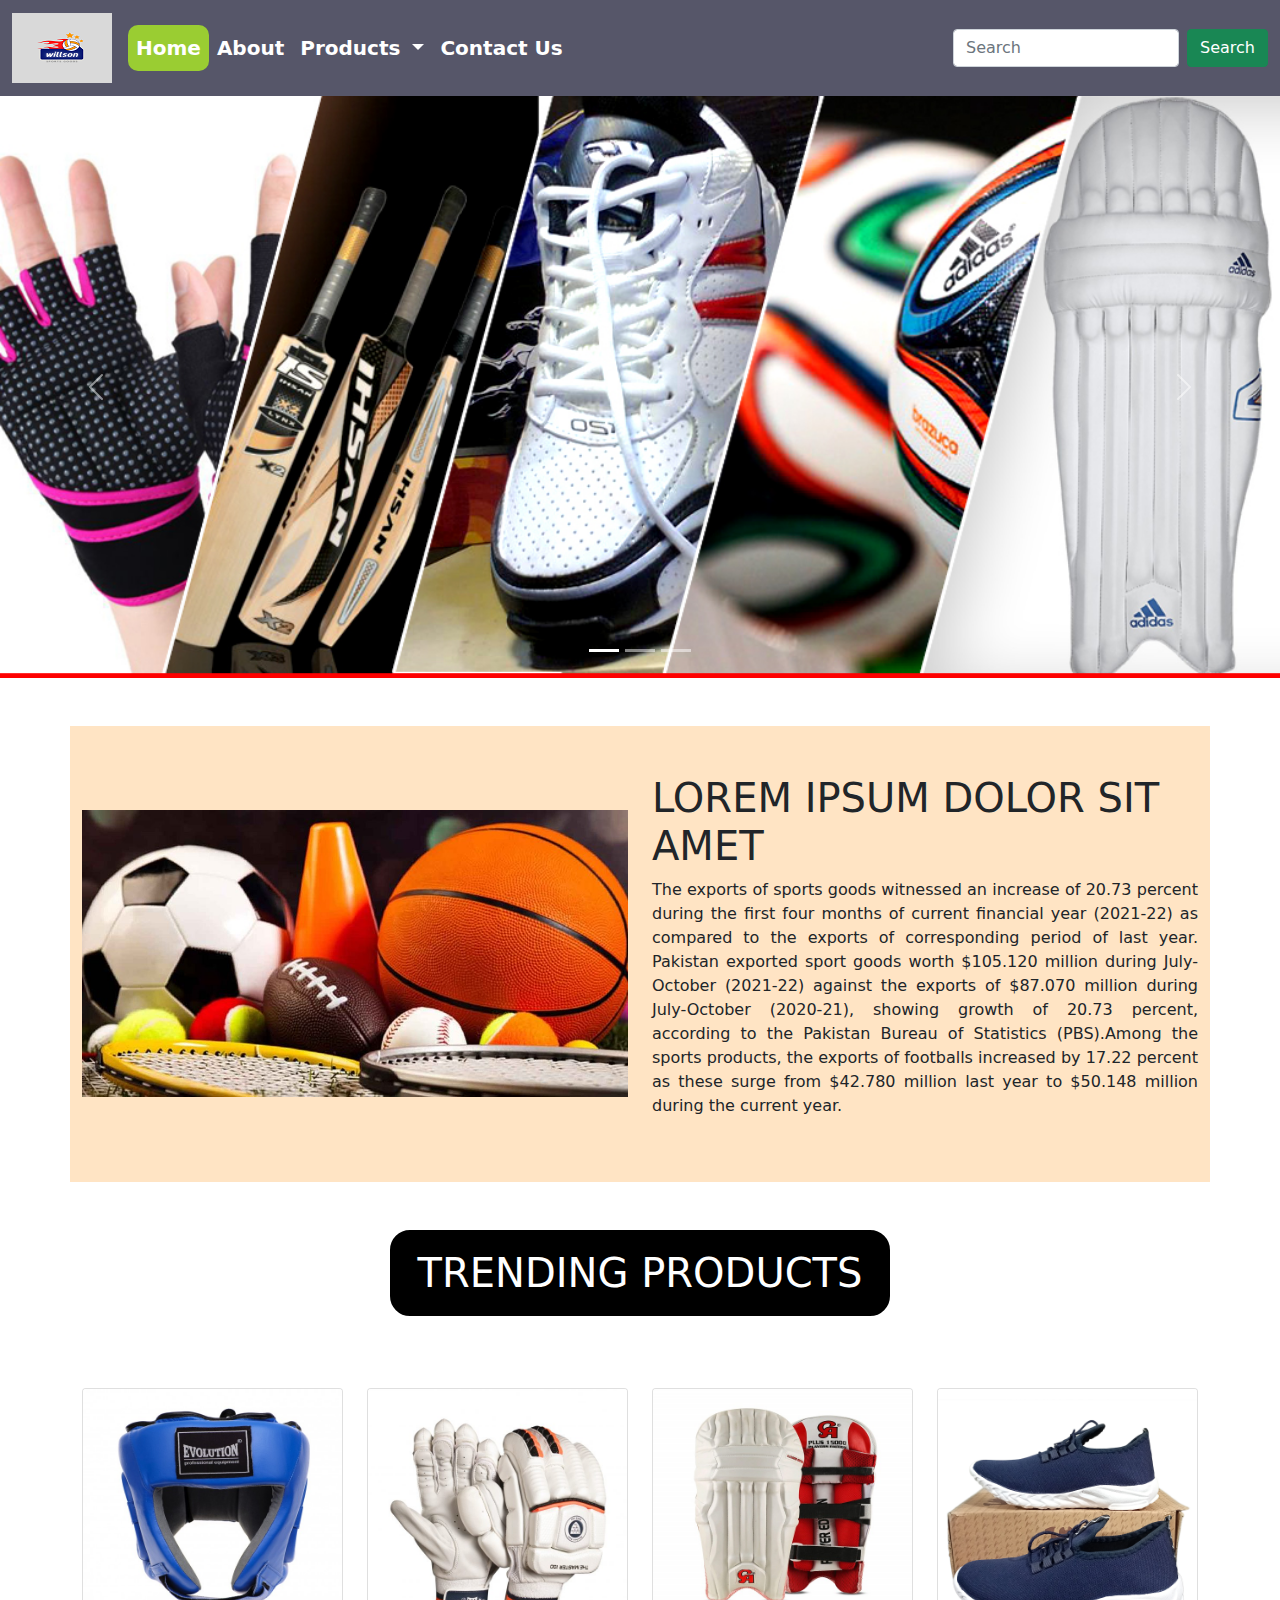
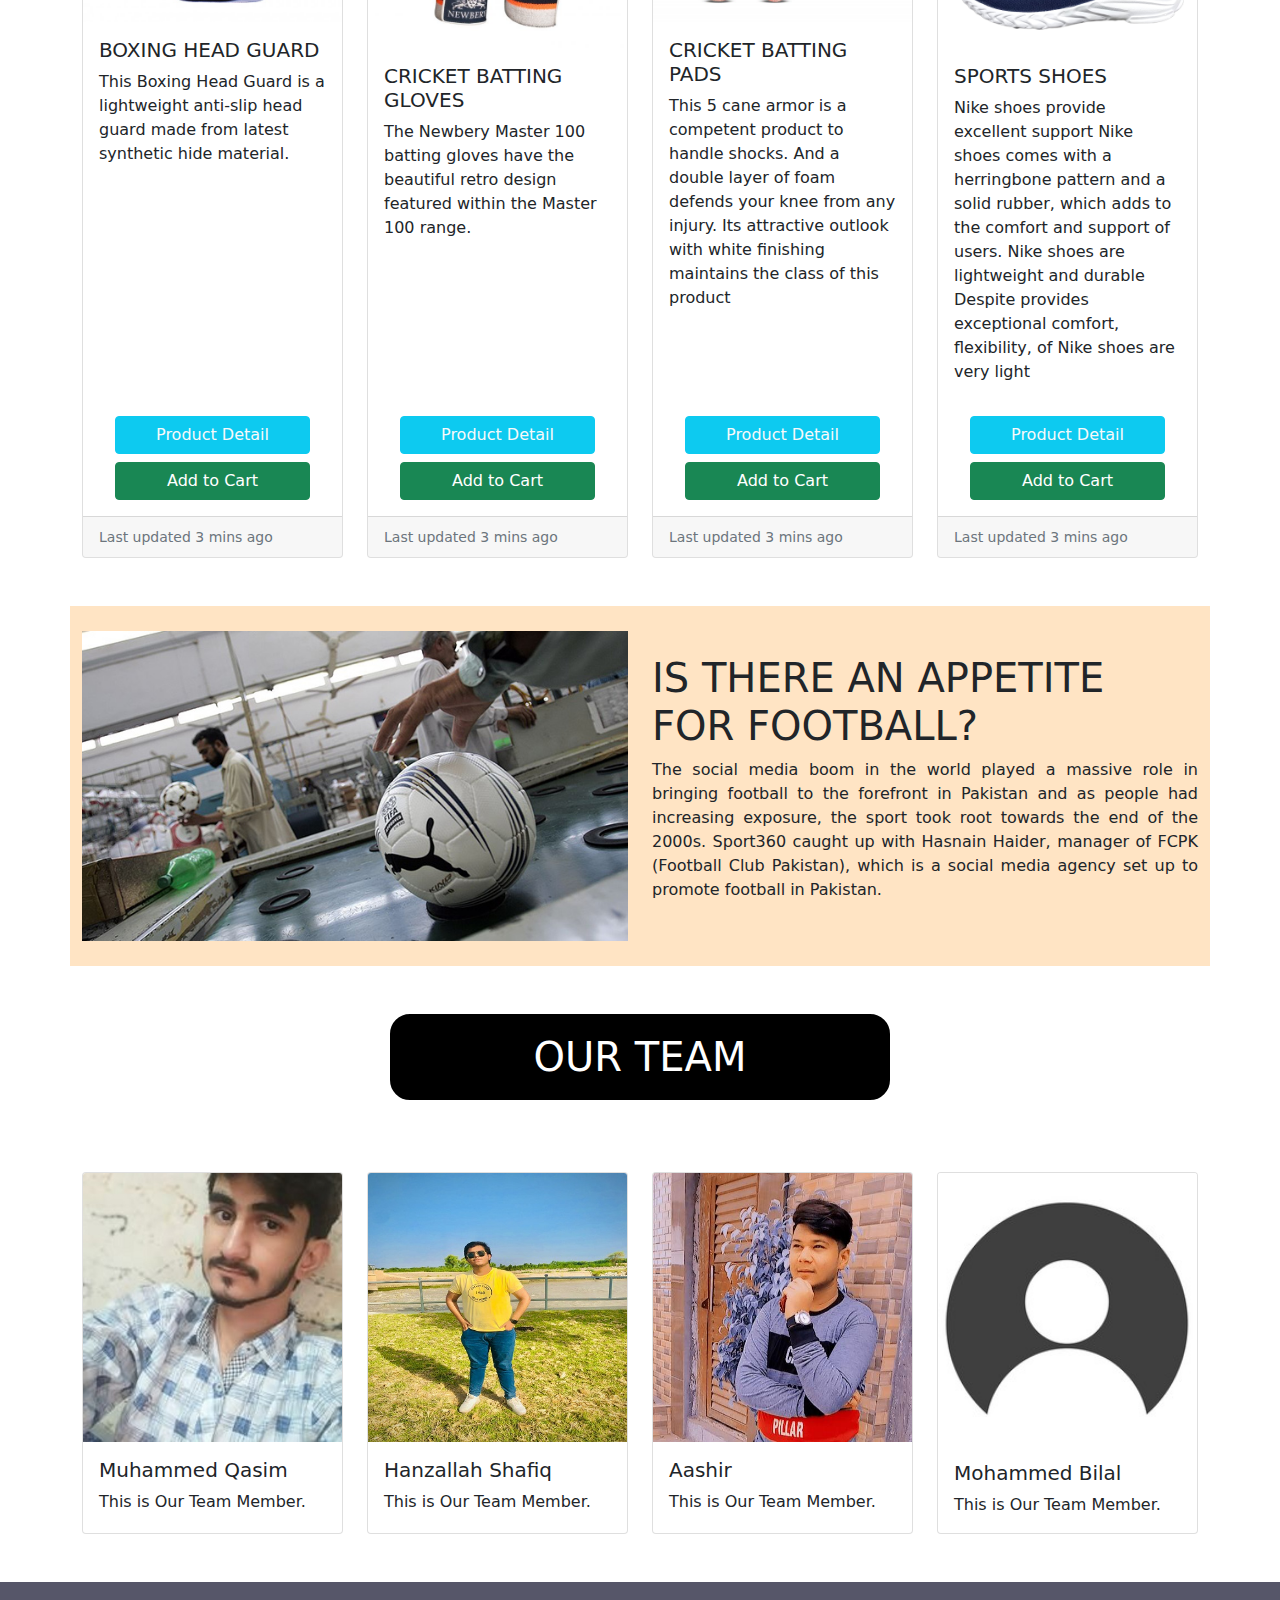
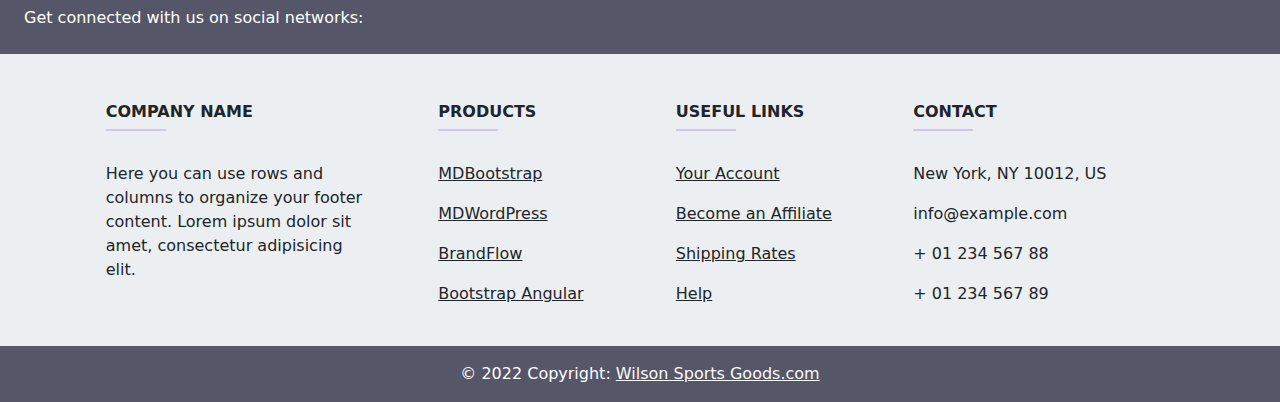
<file: index.html>
<!DOCTYPE html>
<html lang="en">

<head>
    <meta charset="UTF-8">
    <meta http-equiv="X-UA-Compatible" content="IE=edge">
    <meta name="viewport" content="width=device-width, initial-scale=1.0">
    <title>Wilson Sports Goods-Home Page</title>
    <!-- bootstrap css file -->
    <link rel="stylesheet" href="./assets/bootstrap/css/bootstrap.min.css" type="text/css">
    <!-- main css file -->
    <link rel="stylesheet" href="./assets/style.css" type="text/css">
    <!-- fontawesome link -->
    <link rel="stylesheet" href="https://cdnjs.cloudflare.com/ajax/libs/font-awesome/6.1.1/css/all.min.css" integrity="sha512-KfkfwYDsLkIlwQp6LFnl8zNdLGxu9YAA1QvwINks4PhcElQSvqcyVLLD9aMhXd13uQjoXtEKNosOWaZqXgel0g==" crossorigin="anonymous" referrerpolicy="no-referrer"
    />
</head>

<body>

    <!-- ========== Navbar Section Starts here ========= -->
    <nav class="navbar navbar-expand-lg navbar-dark sticky-top">
        <div class="container-fluid">
            <a class="navbar-brand" href="./index.html"><img src="./assets/images/logo 2.png" alt=""></a>
            <button class="navbar-toggler" type="button" id="nav-icon" data-bs-toggle="collapse" data-bs-target="#navbarSupportedContent" aria-controls="navbarSupportedContent" aria-expanded="false" aria-label="Toggle navigation">
        <span class="navbar-toggler-icon text-light"></span>
      </button>
            <div class="collapse navbar-collapse" id="navbarSupportedContent">
                <ul class="navbar-nav me-auto mb-2 mb-lg-0" id="nav-links">
                    <li class="nav-item">
                        <a class="nav-link active" aria-current="page" href="./index.html">Home</a>
                    </li>
                    <li class="nav-item">
                        <a class="nav-link" href="./about.html">About</a>
                    </li>
                    <li class="nav-item dropdown">
                        <a class="nav-link dropdown-toggle" href="#" id="navbarDropdown" role="button" data-bs-toggle="dropdown" aria-expanded="false">
              Products
            </a>
                        <ul class="dropdown-menu" aria-labelledby="navbarDropdown" id="dropdown">
                            <li><a class="dropdown-item" href="./swimming.html">Swimming Equipments</a></li>
                            <li><a class="dropdown-item" href="./sports.html">Sports Equipments</a></li>

                        </ul>
                    </li>

                    <li class="nav-item">
                        <a class="nav-link" href="./contact.html">Contact Us</a>
                    </li>
                </ul>
                <form class="d-flex">
                    <input class="form-control me-2" type="search" placeholder="Search" aria-label="Search">
                    <button class="btn btn-success" type="submit">Search</button>
                </form>
            </div>
        </div>
    </nav>
    <!-- ========== Navbar Section ends here ========= -->

    <!-- =========== Slider Section Starts here =========== -->

    <div id="carouselExampleIndicators" class="carousel slide" data-bs-ride="carousel">
        <div class="carousel-indicators">
            <button type="button" data-bs-target="#carouselExampleIndicators" data-bs-slide-to="0" class="active" aria-current="true" aria-label="Slide 1"></button>
            <button type="button" data-bs-target="#carouselExampleIndicators" data-bs-slide-to="1" aria-label="Slide 2"></button>
            <button type="button" data-bs-target="#carouselExampleIndicators" data-bs-slide-to="2" aria-label="Slide 3"></button>
        </div>
        <div class="carousel-inner">
            <div class="carousel-item active">
                <img src="./assets/images/pic1.jpg" class="d-block w-100" alt="...">
            </div>
            <div class="carousel-item">
                <img src="./assets/images/pic2.jpg" class="d-block w-100" alt="...">
            </div>
            <div class="carousel-item">
                <img src="./assets/images/pic3.jpg" class="d-block w-100" alt="...">
            </div>
        </div>
        <button class="carousel-control-prev" type="button" data-bs-target="#carouselExampleIndicators" data-bs-slide="prev">
      <span class="carousel-control-prev-icon" aria-hidden="true"></span>
      <span class="visually-hidden">Previous</span>
    </button>
        <button class="carousel-control-next" type="button" data-bs-target="#carouselExampleIndicators" data-bs-slide="next">
      <span class="carousel-control-next-icon" aria-hidden="true"></span>
      <span class="visually-hidden">Next</span>
    </button>
    </div>

    <!-- =========== Slider Section ends here =========== -->


    <!-- ========== container Section starts here ========= -->


    <div class="container" style="background-color: bisque; ">
        <div class="row row-cols-1 row-cols-sm-1 row-cols-md-2 row-cols-lg-2  my-5 h-100">
            <div class="col order-1 order-md-0" id="serv1">
                <img src="./assets/images/container.jpg" class="img-fluid" alt="">
            </div>
            <div class="col my-5 ">
                <h1 class="text-uppercase">Lorem ipsum dolor sit amet</h1>
                <p style="text-align: justify;">The exports of sports goods witnessed an increase of 20.73 percent during the first four months of current financial year (2021-22) as compared to the exports of corresponding period of last year. Pakistan exported sport goods worth $105.120
                    million during July-October (2021-22) against the exports of $87.070 million during July-October (2020-21), showing growth of 20.73 percent, according to the Pakistan Bureau of Statistics (PBS).Among the sports products, the exports
                    of footballs increased by 17.22 percent as these surge from $42.780 million last year to $50.148 million during the current year.
                </p>
            </div>

        </div>
    </div>
    <!-- ========== container Section ends here ========= -->

    <!-- =========== Cards Section starts here =========== -->

    <div class="container">
        <div class="row my-5 text-center">
            <h1 class="text-uppercase" id="product-heading">Trending Products</h1>
        </div>
        <div class="row row-cols-1 row-cols-sm-2 row-cols-md-2 row-cols-lg-4 g-4 my-5">
            <div class="col">
                <div class="card h-100">
                    <img src="./assets/images/Helmet.jpg" class="card-img-top" alt="...">
                    <div class="card-body">
                        <h5 class="card-title">BOXING HEAD GUARD</h5>
                        <p class="card-text">This Boxing Head Guard is a lightweight anti-slip head guard made from latest synthetic hide material.</p>
                    </div>
                    <div class="text-center my-3">
                        <a href="#" class="btn btn-info w-75 mb-2 text-light"><i class="fa-solid fa-circle-info"></i> Product
              Detail</a>
                        <a href="#" class="btn btn-success w-75"><i class="fa-solid fa-cart-shopping"></i> Add to Cart</a>
                    </div>
                    <div class="card-footer">
                        <small class="text-muted">Last updated 3 mins ago</small>
                    </div>
                </div>
            </div>
            <div class="col">
                <div class="card h-100">
                    <img src="./assets/images/Gloves.jpg" class="card-img-top" alt="...">
                    <div class="card-body">
                        <h5 class="card-title">CRICKET BATTING GLOVES</h5>
                        <p class="card-text">The Newbery Master 100 batting gloves have the beautiful retro design featured within the Master 100 range.</p>
                    </div>
                    <div class="text-center my-3">
                        <a href="#" class="btn btn-info w-75 mb-2 text-light"><i class="fa-solid fa-circle-info"></i> Product
              Detail</a>
                        <a href="#" class="btn btn-success w-75"><i class="fa-solid fa-cart-shopping"></i> Add to Cart</a>
                    </div>
                    <div class="card-footer">
                        <small class="text-muted">Last updated 3 mins ago</small>
                    </div>
                </div>
            </div>
            <div class="col">
                <div class="card h-100">
                    <img src="./assets/images/LegPad.jpg" class="card-img-top" alt="...">
                    <div class="card-body">
                        <h5 class="card-title">CRICKET BATTING PADS</h5>
                        <p class="card-text"> This 5 cane armor is a competent product to handle shocks. And a double layer of foam defends your knee from any injury. Its attractive outlook with white finishing maintains the class of this product</p>
                    </div>
                    <div class="text-center my-3">
                        <a href="#" class="btn btn-info w-75 mb-2 text-light"><i class="fa-solid fa-circle-info"></i> Product
              Detail</a>
                        <a href="#" class="btn btn-success w-75"><i class="fa-solid fa-cart-shopping"></i> Add to Cart</a>
                    </div>
                    <div class="card-footer">
                        <small class="text-muted">Last updated 3 mins ago</small>
                    </div>
                </div>
            </div>
            <div class="col">
                <div class="card h-100">
                    <img src="./assets/images/Sports Shoes.jpg" class="card-img-top" alt="...">
                    <div class="card-body">
                        <h5 class="card-title">SPORTS SHOES</h5>
                        <p class="card-text">Nike shoes provide excellent support Nike shoes comes with a herringbone pattern and a solid rubber, which adds to the comfort and support of users. Nike shoes are lightweight and durable Despite provides exceptional comfort, flexibility,
                            of Nike shoes are very light</p>
                    </div>
                    <div class="text-center my-3">
                        <a href="#" class="btn btn-info w-75 mb-2 text-light"><i class="fa-solid fa-circle-info"></i> Product
              Detail</a>
                        <a href="#" class="btn btn-success w-75"><i class="fa-solid fa-cart-shopping"></i> Add to Cart</a>
                    </div>
                    <div class="card-footer">
                        <small class="text-muted">Last updated 3 mins ago</small>
                    </div>
                </div>
            </div>
        </div>

    </div>

    <!-- =========== Cards Section ends here =========== -->


    <!-- ========== container Section starts here ========= -->


    <div class="container" style="background-color: bisque; ">
        <div class="row row-cols-1 row-cols-sm-1 row-cols-md-2 row-cols-lg-2  my-5 h-100">
            <div class="col order-1 order-md-0" id="serv1">
                <img src="./assets/images/container 2.jpg" class="img-fluid" alt="">
            </div>
            <div class="col my-5 ">
                <h1 class="text-uppercase">Is there an appetite for football?</h1>
                <p style="text-align: justify;">The social media boom in the world played a massive role in bringing football to the forefront in Pakistan and as people had increasing exposure, the sport took root towards the end of the 2000s. Sport360 caught up with Hasnain Haider,
                    manager of FCPK (Football Club Pakistan), which is a social media agency set up to promote football in Pakistan. </p>
            </div>

        </div>
    </div>
    <!-- ========== container Section ends here ========= -->


    <!-- =========== Team Section starts here =========== -->
    <div class="container mt-5">
        <div class="row my-5 text-center">
            <h1 class="text-uppercase" id="product-heading">Our Team</h1>
        </div>
        <div class="row row-cols-1 row-cols-sm-2 row-cols-md-2 row-cols-lg-4 g-4 my-5">
            <div class="col">
                <div class="card h-100">
                    <img src="./assets/images/Qasim.jpg" class="card-img-top" alt="...">
                    <div class="card-body">
                        <h5 class="card-title">Muhammed Qasim</h5>
                        <p class="card-text">This is Our Team Member.</p>
                    </div>
                </div>
            </div>
            <div class="col">
                <div class="card h-100">
                    <img src="./assets/images/Hanzallah.jpg" class="card-img-top" alt="...">
                    <div class="card-body">
                        <h5 class="card-title">Hanzallah Shafiq</h5>
                        <p class="card-text">This is Our Team Member.</p>
                    </div>
                </div>
            </div>
            <div class="col">
                <div class="card h-100">
                    <img src="./assets/images/Aashir.jpg" class="card-img-top" alt="...">
                    <div class="card-body">
                        <h5 class="card-title">Aashir</h5>
                        <p class="card-text">This is Our Team Member.
                        </p>
                    </div>
                </div>
            </div>
            <div class="col">
                <div class="card h-100">
                    <img src="./assets/images/Bilal.jpg" class="card-img-top" alt="...">
                    <div class="card-body">
                        <h5 class="card-title">Mohammed Bilal</h5>
                        <p class="card-text">This is Our Team Member.</p>
                    </div>
                </div>
            </div>
        </div>
    </div>

    <!-- =========== Team Section ends here =========== -->

    <!-- =========== footer Section starts here =========== -->

    <footer class="text-center text-lg-start text-dark" style="background-color: #ECEFF1">
        <section class="d-flex justify-content-between p-4 text-white" style="background-color:#565669">
            <div class="me-5">
                <span>Get connected with us on social networks:</span>
            </div>
            <div>
                <a href="" class="text-white me-4">
                    <i class="fab fa-facebook-f"></i>
                </a>
                <a href="" class="text-white me-4">
                    <i class="fab fa-twitter"></i>
                </a>
                <a href="" class="text-white me-4">
                    <i class="fab fa-google"></i>
                </a>
                <a href="" class="text-white me-4">
                    <i class="fab fa-instagram"></i>
                </a>
                <a href="" class="text-white me-4">
                    <i class="fab fa-linkedin"></i>
                </a>
                <a href="" class="text-white me-4">
                    <i class="fab fa-github"></i>
                </a>
            </div>
        </section>
        <section class="">
            <div class="container text-center text-md-start mt-5">
                <div class="row mt-3">
                    <div class="col-md-3 col-lg-4 col-xl-3 mx-auto mb-4">
                        <h6 class="text-uppercase fw-bold">Company name</h6>
                        <hr class="mb-4 mt-0 d-inline-block mx-auto" style="width: 60px; background-color: #7c4dff; height: 2px" />
                        <p>
                            Here you can use rows and columns to organize your footer content. Lorem ipsum dolor sit amet, consectetur adipisicing elit.
                        </p>
                    </div>
                    <div class="col-md-2 col-lg-2 col-xl-2 mx-auto mb-4">
                        <h6 class="text-uppercase fw-bold">Products</h6>
                        <hr class="mb-4 mt-0 d-inline-block mx-auto" style="width: 60px; background-color: #7c4dff; height: 2px" />
                        <p>
                            <a href="#!" class="text-dark">MDBootstrap</a>
                        </p>
                        <p>
                            <a href="#!" class="text-dark">MDWordPress</a>
                        </p>
                        <p>
                            <a href="#!" class="text-dark">BrandFlow</a>
                        </p>
                        <p>
                            <a href="#!" class="text-dark">Bootstrap Angular</a>
                        </p>
                    </div>
                    <div class="col-md-3 col-lg-2 col-xl-2 mx-auto mb-4">
                        <h6 class="text-uppercase fw-bold">Useful links</h6>
                        <hr class="mb-4 mt-0 d-inline-block mx-auto" style="width: 60px; background-color: #7c4dff; height: 2px" />
                        <p>
                            <a href="#!" class="text-dark">Your Account</a>
                        </p>
                        <p>
                            <a href="#!" class="text-dark">Become an Affiliate</a>
                        </p>
                        <p>
                            <a href="#!" class="text-dark">Shipping Rates</a>
                        </p>
                        <p>
                            <a href="#!" class="text-dark">Help</a>
                        </p>
                    </div>
                    <div class="col-md-4 col-lg-3 col-xl-3 mx-auto mb-md-0 mb-4">
                        <h6 class="text-uppercase fw-bold">Contact</h6>
                        <hr class="mb-4 mt-0 d-inline-block mx-auto" style="width: 60px; background-color: #7c4dff; height: 2px" />
                        <p><i class="fas fa-home mr-3"></i> New York, NY 10012, US</p>
                        <p><i class="fas fa-envelope mr-3"></i> info@example.com</p>
                        <p><i class="fas fa-phone mr-3"></i> + 01 234 567 88</p>
                        <p><i class="fas fa-print mr-3"></i> + 01 234 567 89</p>
                    </div>
                </div>
            </div>
        </section>
        <div class="text-center p-3" style="background-color: #565669; color: white;">
            © 2022 Copyright:
            <a class="text-light" href="#">Wilson Sports Goods.com</a>
        </div>
    </footer>
    <!-- =========== footer Section ends here =========== -->


</body>
<!-- bootstrap js file -->
<script src="./assets/bootstrap/js/bootstrap.min.js"></script>

</html>
</file>
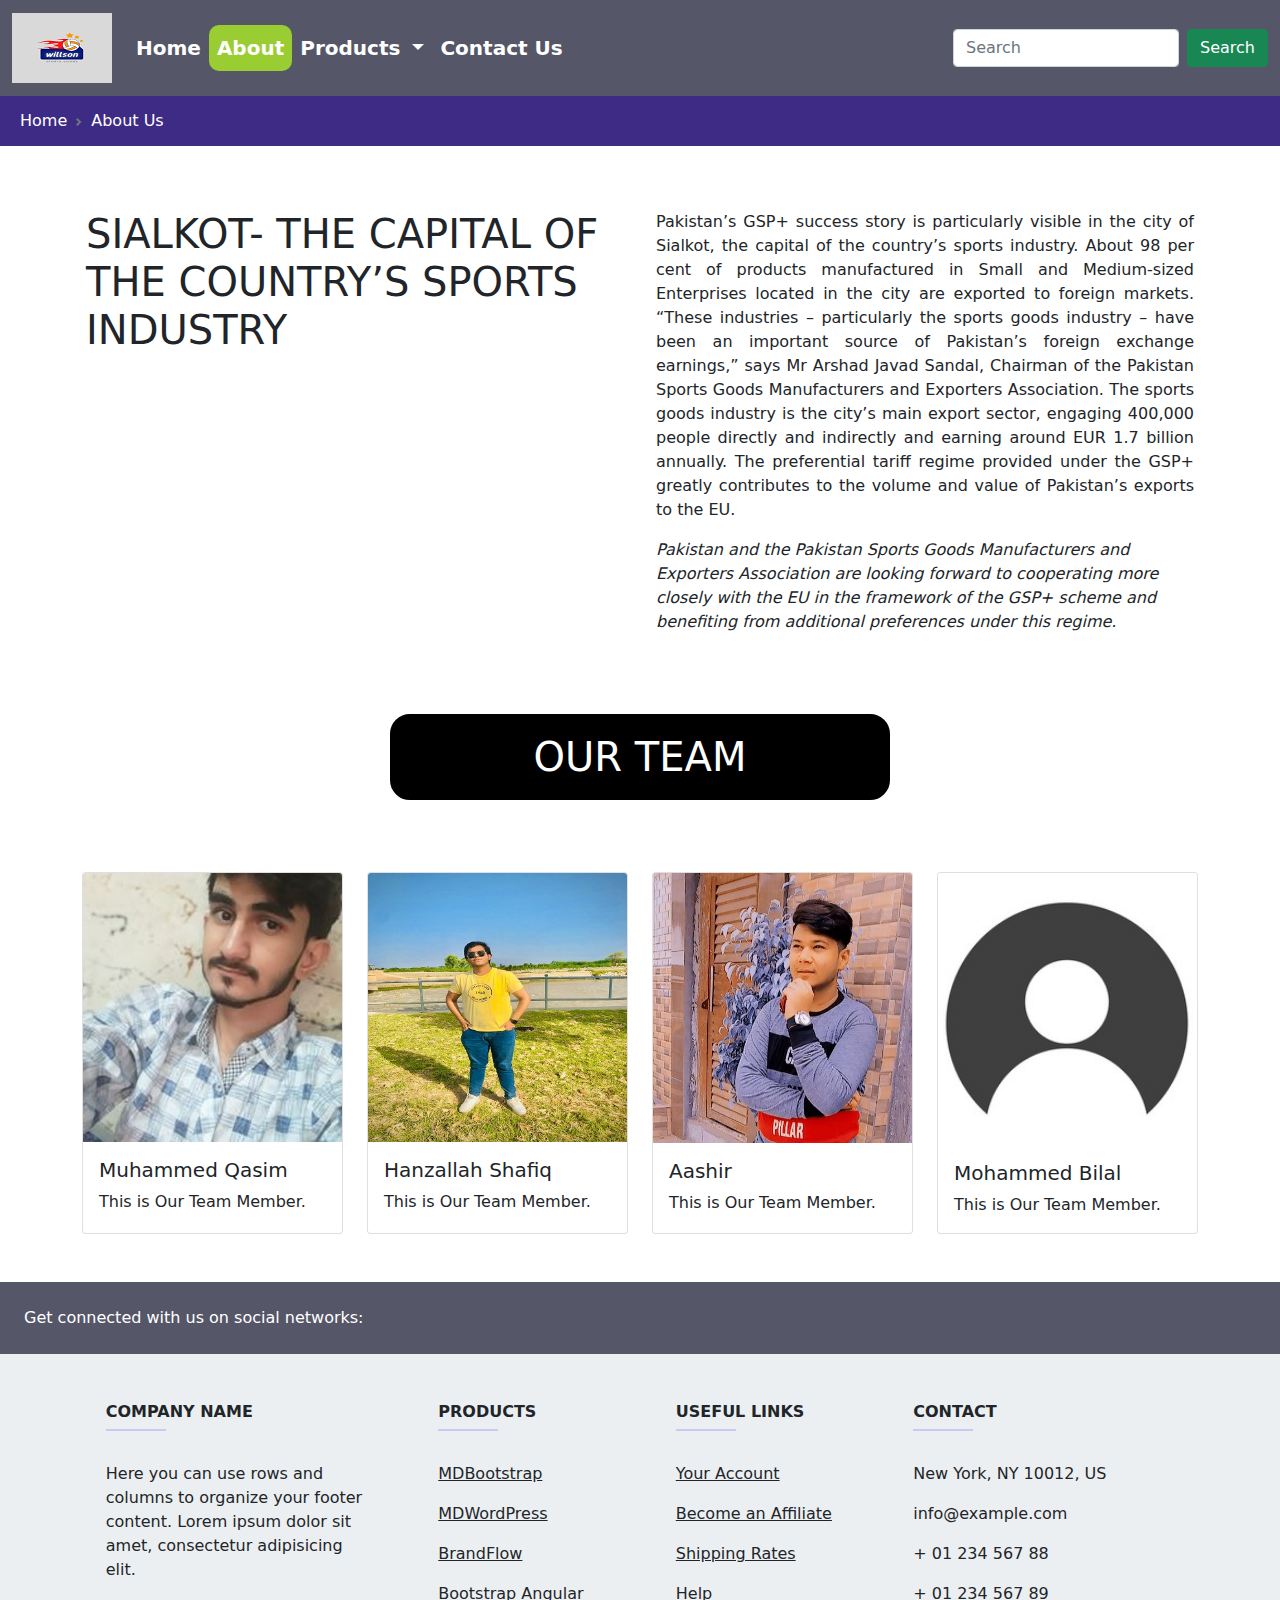
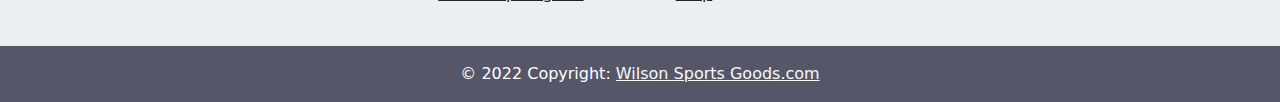
<file: about.html>
<!DOCTYPE html>
<html lang="en">

<head>
    <meta charset="UTF-8">
    <meta http-equiv="X-UA-Compatible" content="IE=edge">
    <meta name="viewport" content="width=device-width, initial-scale=1.0">
    <title>Wilson Sports Goods-About Page</title>
    <!-- bootstrap css file -->
    <link rel="stylesheet" href="./assets/bootstrap/css/bootstrap.min.css" type="text/css">
    <!-- main css file -->
    <link rel="stylesheet" href="./assets/style.css" type="text/css">
    <!-- fontawesome link -->
    <link rel="stylesheet" href="https://cdnjs.cloudflare.com/ajax/libs/font-awesome/6.1.1/css/all.min.css" integrity="sha512-KfkfwYDsLkIlwQp6LFnl8zNdLGxu9YAA1QvwINks4PhcElQSvqcyVLLD9aMhXd13uQjoXtEKNosOWaZqXgel0g==" crossorigin="anonymous" referrerpolicy="no-referrer"
    />
</head>

<body>

    <!-- ========== Navbar Section Starts here ========= -->
    <nav class="navbar navbar-expand-lg navbar-dark sticky-top">
        <div class="container-fluid">
            <a class="navbar-brand" href="./index.html"><img src="./assets/images/logo 2.png" alt=""></a>
            <button class="navbar-toggler" type="button" id="nav-icon" data-bs-toggle="collapse" data-bs-target="#navbarSupportedContent" aria-controls="navbarSupportedContent" aria-expanded="false" aria-label="Toggle navigation">
            <span class="navbar-toggler-icon text-light" ></span>
          </button>
            <div class="collapse navbar-collapse" id="navbarSupportedContent">
                <ul class="navbar-nav me-auto mb-2 mb-lg-0" id="nav-links">
                    <li class="nav-item">
                        <a class="nav-link" aria-current="page" href="./index.html">Home</a>
                    </li>
                    <li class="nav-item">
                        <a class="nav-link active" href="./about.html">About</a>
                    </li>
                    <li class="nav-item dropdown">
                        <a class="nav-link dropdown-toggle" href="#" id="navbarDropdown" role="button" data-bs-toggle="dropdown" aria-expanded="false">
                  Products
                </a>
                        <ul class="dropdown-menu" aria-labelledby="navbarDropdown" id="dropdown">
                            <li><a class="dropdown-item" href="./swimming.html">Swimming Equipments</a></li>
                            <li><a class="dropdown-item" href="./sports.html">Sports Equipments</a></li>

                        </ul>
                    </li>

                    <li class="nav-item">
                        <a class="nav-link" href="./contact.html">Contact Us</a>
                    </li>
                </ul>
                <form class="d-flex">
                    <input class="form-control me-2" type="search" placeholder="Search" aria-label="Search">
                    <button class="btn btn-success" type="submit">Search</button>
                </form>
            </div>
        </div>
    </nav>
    <!-- ========== Navbar Section ends here ========= -->

    <!-- ========== breadcrumb Section starts here ========= -->

    <nav style="--bs-breadcrumb-divider: url(&#34;data:image/svg+xml,%3Csvg xmlns='http://www.w3.org/2000/svg' width='8' height='8'%3E%3Cpath d='M2.5 0L1 1.5 3.5 4 1 6.5 2.5 8l4-4-4-4z' fill='%236c757d'/%3E%3C/svg%3E&#34;);" aria-label="breadcrumb" id="breadcrumb-sec">
        <ol class="breadcrumb">
            <li class="breadcrumb-item"><a href="./index.html">Home</a></li>
            <li class="breadcrumb-item" aria-current="page">About Us</li>
        </ol>
    </nav>

    <!-- ========== Breadcrumb Section ends here ========= -->

    <!-- ========== about Section starts here ========= -->

    <div class="container">
        <div class="row row-cols-1 row-cols-sm-1 row-cols-md-2 row-cols-lg-2  my-5">
            <div class="col p-3">
                <h1 class="text-uppercase">Sialkot- the capital of the country’s sports industry</h1>

            </div>
            <div class="col p-3" id="about-links">
                <p style="text-align: justify;">Pakistan’s GSP+ success story is particularly visible in the city of Sialkot, the capital of the country’s sports industry. About 98 per cent of products manufactured in Small and Medium-sized Enterprises located in the city are exported
                    to foreign markets. “These industries – particularly the sports goods industry – have been an important source of Pakistan’s foreign exchange earnings,” says Mr Arshad Javad Sandal, Chairman of the Pakistan Sports Goods Manufacturers
                    and Exporters Association. The sports goods industry is the city’s main export sector, engaging 400,000 people directly and indirectly and earning around EUR 1.7 billion annually. The preferential tariff regime provided under the GSP+
                    greatly contributes to the volume and value of Pakistan’s exports to the EU. </p>

                <p><i>Pakistan and the Pakistan Sports Goods Manufacturers and Exporters Association are looking forward to cooperating more closely with the EU in the framework of the GSP+ scheme and benefiting from additional preferences under this regime. 

                </i></p>
            </div>
        </div>
    </div>


    <!-- ========== about Section ends here ========= -->

    <!-- =========== Team Section starts here =========== -->
    <div class="container mt-5">
        <div class="row my-5 text-center">
            <h1 class="text-uppercase" id="product-heading">Our Team</h1>
        </div>
        <div class="row row-cols-1 row-cols-sm-2 row-cols-md-2 row-cols-lg-4 g-4 my-5">
            <div class="col">
                <div class="card h-100">
                    <img src="./assets/images/Qasim.jpg" class="card-img-top" alt="...">
                    <div class="card-body">
                        <h5 class="card-title">Muhammed Qasim</h5>
                        <p class="card-text">This is Our Team Member.</p>
                    </div>
                </div>
            </div>
            <div class="col">
                <div class="card h-100">
                    <img src="./assets/images/Hanzallah.jpg" class="card-img-top" alt="...">
                    <div class="card-body">
                        <h5 class="card-title">Hanzallah Shafiq</h5>
                        <p class="card-text">This is Our Team Member.</p>
                    </div>
                </div>
            </div>
            <div class="col">
                <div class="card h-100">
                    <img src="./assets/images/Aashir.jpg" class="card-img-top" alt="...">
                    <div class="card-body">
                        <h5 class="card-title">Aashir</h5>
                        <p class="card-text">This is Our Team Member.</p>
                    </div>
                </div>
            </div>
            <div class="col">
                <div class="card h-100">
                    <img src="./assets/images/Bilal.jpg" class="card-img-top" alt="...">
                    <div class="card-body">
                        <h5 class="card-title">Mohammed Bilal</h5>
                        <p class="card-text">This is Our Team Member.</p>
                    </div>
                </div>
            </div>
        </div>
    </div>

    <!-- =========== Team Section ends here =========== -->

    <!-- =========== footer Section starts here =========== -->

    <footer class="text-center text-lg-start text-dark" style="background-color: #ECEFF1">
        <section class="d-flex justify-content-between p-4 text-white" style="background-color: #565669">
            <div class="me-5">
                <span>Get connected with us on social networks:</span>
            </div>
            <div>
                <a href="" class="text-white me-4">
                    <i class="fab fa-facebook-f"></i>
                </a>
                <a href="" class="text-white me-4">
                    <i class="fab fa-twitter"></i>
                </a>
                <a href="" class="text-white me-4">
                    <i class="fab fa-google"></i>
                </a>
                <a href="" class="text-white me-4">
                    <i class="fab fa-instagram"></i>
                </a>
                <a href="" class="text-white me-4">
                    <i class="fab fa-linkedin"></i>
                </a>
                <a href="" class="text-white me-4">
                    <i class="fab fa-github"></i>
                </a>
            </div>
        </section>
        <section class="">
            <div class="container text-center text-md-start mt-5">
                <div class="row mt-3">
                    <div class="col-md-3 col-lg-4 col-xl-3 mx-auto mb-4">
                        <h6 class="text-uppercase fw-bold">Company name</h6>
                        <hr class="mb-4 mt-0 d-inline-block mx-auto" style="width: 60px; background-color: #7c4dff; height: 2px" />
                        <p>
                            Here you can use rows and columns to organize your footer content. Lorem ipsum dolor sit amet, consectetur adipisicing elit.
                        </p>
                    </div>
                    <div class="col-md-2 col-lg-2 col-xl-2 mx-auto mb-4">
                        <h6 class="text-uppercase fw-bold">Products</h6>
                        <hr class="mb-4 mt-0 d-inline-block mx-auto" style="width: 60px; background-color: #7c4dff; height: 2px" />
                        <p>
                            <a href="#!" class="text-dark">MDBootstrap</a>
                        </p>
                        <p>
                            <a href="#!" class="text-dark">MDWordPress</a>
                        </p>
                        <p>
                            <a href="#!" class="text-dark">BrandFlow</a>
                        </p>
                        <p>
                            <a href="#!" class="text-dark">Bootstrap Angular</a>
                        </p>
                    </div>
                    <div class="col-md-3 col-lg-2 col-xl-2 mx-auto mb-4">
                        <h6 class="text-uppercase fw-bold">Useful links</h6>
                        <hr class="mb-4 mt-0 d-inline-block mx-auto" style="width: 60px; background-color: #7c4dff; height: 2px" />
                        <p>
                            <a href="#!" class="text-dark">Your Account</a>
                        </p>
                        <p>
                            <a href="#!" class="text-dark">Become an Affiliate</a>
                        </p>
                        <p>
                            <a href="#!" class="text-dark">Shipping Rates</a>
                        </p>
                        <p>
                            <a href="#!" class="text-dark">Help</a>
                        </p>
                    </div>
                    <div class="col-md-4 col-lg-3 col-xl-3 mx-auto mb-md-0 mb-4">
                        <h6 class="text-uppercase fw-bold">Contact</h6>
                        <hr class="mb-4 mt-0 d-inline-block mx-auto" style="width: 60px; background-color: #7c4dff; height: 2px" />
                        <p><i class="fas fa-home mr-3"></i> New York, NY 10012, US</p>
                        <p><i class="fas fa-envelope mr-3"></i> info@example.com</p>
                        <p><i class="fas fa-phone mr-3"></i> + 01 234 567 88</p>
                        <p><i class="fas fa-print mr-3"></i> + 01 234 567 89</p>
                    </div>
                </div>
            </div>
        </section>
        <div class="text-center p-3" style="background-color: #565669; color: white;">
            © 2022 Copyright:
            <a class="text-light" href="#">Wilson Sports Goods.com</a>
        </div>
    </footer>
    <!-- =========== footer Section ends here =========== -->



</body>
<!-- bootstrap js file -->
<script src="./assets/bootstrap/js/bootstrap.min.js"></script>

</html>
</file>
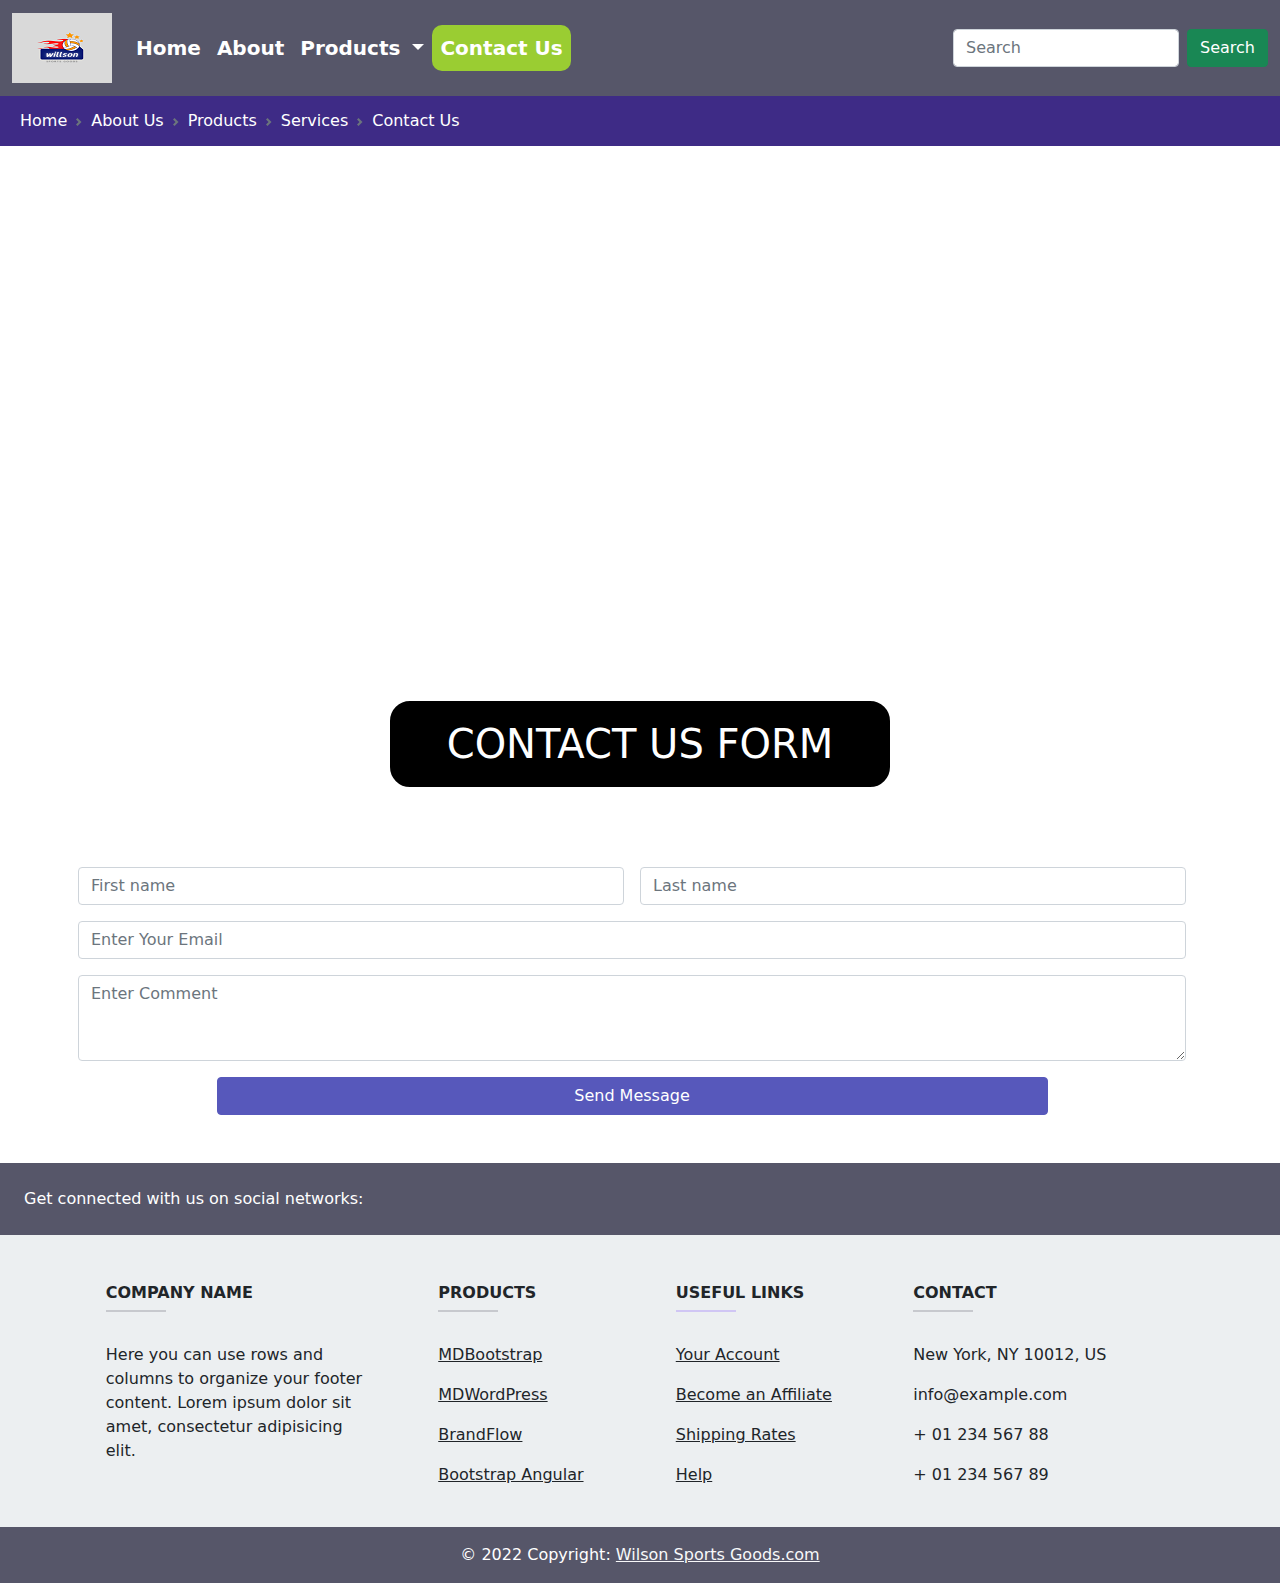
<file: contact.html>
<!DOCTYPE html>
<html lang="en">

<head>
    <meta charset="UTF-8">
    <meta http-equiv="X-UA-Compatible" content="IE=edge">
    <meta name="viewport" content="width=device-width, initial-scale=1.0">
    <title>Wilson Sports Goods Contac-Page</title>
    <!-- bootstrap css file -->
    <link rel="stylesheet" href="./assets/bootstrap/css/bootstrap.min.css" type="text/css">
    <!-- main css file -->
    <link rel="stylesheet" href="./assets/style.css" type="text/css">
</head>

<body>

    <!-- ========== Navbar Section Starts here ========= -->
    <nav class="navbar navbar-expand-lg navbar-dark ">
        <div class="container-fluid">
            <a class="navbar-brand" href="./index.html"><img src="./assets/images/logo 2.png" alt=""></a>
            <button class="navbar-toggler" type="button" id="nav-icon" data-bs-toggle="collapse" data-bs-target="#navbarSupportedContent" aria-controls="navbarSupportedContent" aria-expanded="false" aria-label="Toggle navigation">
            <span class="navbar-toggler-icon text-light" ></span>
          </button>
            <div class="collapse navbar-collapse" id="navbarSupportedContent">
                <ul class="navbar-nav me-auto mb-2 mb-lg-0" id="nav-links">
                    <li class="nav-item">
                        <a class="nav-link" aria-current="page" href="./index.html">Home</a>
                    </li>
                    <li class="nav-item">
                        <a class="nav-link" href="./about.html">About</a>
                    </li>
                    <li class="nav-item dropdown">
                        <a class="nav-link dropdown-toggle" href="#" id="navbarDropdown" role="button" data-bs-toggle="dropdown" aria-expanded="false">
                  Products
                </a>
                        <ul class="dropdown-menu" aria-labelledby="navbarDropdown" id="dropdown">
                            <li><a class="dropdown-item" href="./swimming.html">Swimming Equipments</a></li>
                            <li><a class="dropdown-item" href="./sports.html">Sports Equipments</a></li>

                        </ul>
                    </li>

                    <li class="nav-item">
                        <a class="nav-link active" href="./contact.html">Contact Us</a>
                    </li>
                </ul>
                <form class="d-flex">
                    <input class="form-control me-2" type="search" placeholder="Search" aria-label="Search">
                    <button class="btn btn-success" type="submit">Search</button>
                </form>
            </div>
        </div>
    </nav>
    <!-- ========== Navbar Section ends here ========= -->

    <!-- ========== breadcrumb Section starts here ========= -->

    <nav style="--bs-breadcrumb-divider: url(&#34;data:image/svg+xml,%3Csvg xmlns='http://www.w3.org/2000/svg' width='8' height='8'%3E%3Cpath d='M2.5 0L1 1.5 3.5 4 1 6.5 2.5 8l4-4-4-4z' fill='%236c757d'/%3E%3C/svg%3E&#34;);" aria-label="breadcrumb" id="breadcrumb-sec">
        <ol class="breadcrumb">
            <li class="breadcrumb-item"><a href="./index.html">Home</a></li>
            <li class="breadcrumb-item"><a href="./about.html">About Us</a></li>
            <li class="breadcrumb-item"><a href="./rices.html">Products</a></li>
            <li class="breadcrumb-item"><a href="./services.html">Services</a></li>
            <li class="breadcrumb-item" aria-current="page">Contact Us</li>
        </ol>
    </nav>

    <!-- ========== Breadcrumb Section ends here ========= -->

    <!-- ========== Map Section starts here ========= -->

    <iframe src="https://www.google.com/maps/embed?pb=!1m18!1m12!1m3!1d3616.5340498109776!2d67.06307501432265!3d24.98196294653098!2m3!1f0!2f0!3f0!3m2!1i1024!2i768!4f13.1!3m3!1m2!1s0x3eb340e584b891c3%3A0x29b2cbc198ba2dbd!2sAptech%20Computer%20Education%20North%20Karachi%20Center!5e0!3m2!1sen!2s!4v1653575360091!5m2!1sen!2s"
        width="100%" height="500" style="border:0;" allowfullscreen="" loading="lazy" referrerpolicy="no-referrer-when-downgrade"></iframe>

    <!-- ========== Map Section ends here ========= -->


    <!-- ========== form Section starts here ========= -->

    <div class="container">
        <div class="row my-5 text-center">
            <h1 class="text-uppercase" id="product-heading">Contact us form</h1>
        </div>
        <div class="row mb-5">
            <form class="row g-3">
                <div class="col-md-6">
                    <input type="text" class="form-control" id="" placeholder="First name">
                </div>
                <div class="col-md-6">
                    <input type="text" class="form-control" id="" placeholder="Last name">
                </div>
                <div class="col-12">
                    <input type="email" class="form-control" id="" placeholder="Enter Your Email">
                </div>
                <div class="col-12">
                    <textarea class="form-control" id="exampleFormControlTextarea1" rows="3" placeholder="Enter Comment"></textarea>
                </div>

                <div class="col-12 text-center">
                    <button type="submit" class="btn btn-primary w-75" id="formBtn">Send Message</button>
                </div>
            </form>
        </div>
    </div>


    <!-- ========== form Section ends here ========= -->

    <!-- =========== footer Section starts here =========== -->

    <footer class="text-center text-lg-start text-dark" style="background-color: #ECEFF1">
        <section class="d-flex justify-content-between p-4 text-white" style="background-color: #565669">
            <div class="me-5">
                <span>Get connected with us on social networks:</span>
            </div>
            <div>
                <a href="" class="text-white me-4">
                    <i class="fab fa-facebook-f"></i>
                </a>
                <a href="" class="text-white me-4">
                    <i class="fab fa-twitter"></i>
                </a>
                <a href="" class="text-white me-4">
                    <i class="fab fa-google"></i>
                </a>
                <a href="" class="text-white me-4">
                    <i class="fab fa-instagram"></i>
                </a>
                <a href="" class="text-white me-4">
                    <i class="fab fa-linkedin"></i>
                </a>
                <a href="" class="text-white me-4">
                    <i class="fab fa-github"></i>
                </a>
            </div>
        </section>
        <section class="">
            <div class="container text-center text-md-start mt-5">
                <div class="row mt-3">
                    <div class="col-md-3 col-lg-4 col-xl-3 mx-auto mb-4">
                        <h6 class="text-uppercase fw-bold">Company name</h6>
                        <hr class="mb-4 mt-0 d-inline-block mx-auto" style="width: 60px; background-color: #565669; height: 2px" />
                        <p>
                            Here you can use rows and columns to organize your footer content. Lorem ipsum dolor sit amet, consectetur adipisicing elit.
                        </p>
                    </div>
                    <div class="col-md-2 col-lg-2 col-xl-2 mx-auto mb-4">
                        <h6 class="text-uppercase fw-bold">Products</h6>
                        <hr class="mb-4 mt-0 d-inline-block mx-auto" style="width: 60px; background-color: #565669; height: 2px" />
                        <p>
                            <a href="#!" class="text-dark">MDBootstrap</a>
                        </p>
                        <p>
                            <a href="#!" class="text-dark">MDWordPress</a>
                        </p>
                        <p>
                            <a href="#!" class="text-dark">BrandFlow</a>
                        </p>
                        <p>
                            <a href="#!" class="text-dark">Bootstrap Angular</a>
                        </p>
                    </div>
                    <div class="col-md-3 col-lg-2 col-xl-2 mx-auto mb-4">
                        <h6 class="text-uppercase fw-bold">Useful links</h6>
                        <hr class="mb-4 mt-0 d-inline-block mx-auto" style="width: 60px; background-color: #7c4dff; height: 2px" />
                        <p>
                            <a href="#!" class="text-dark">Your Account</a>
                        </p>
                        <p>
                            <a href="#!" class="text-dark">Become an Affiliate</a>
                        </p>
                        <p>
                            <a href="#!" class="text-dark">Shipping Rates</a>
                        </p>
                        <p>
                            <a href="#!" class="text-dark">Help</a>
                        </p>
                    </div>
                    <div class="col-md-4 col-lg-3 col-xl-3 mx-auto mb-md-0 mb-4">
                        <h6 class="text-uppercase fw-bold">Contact</h6>
                        <hr class="mb-4 mt-0 d-inline-block mx-auto" style="width: 60px; background-color: #565669; height: 2px" />
                        <p><i class="fas fa-home mr-3"></i> New York, NY 10012, US</p>
                        <p><i class="fas fa-envelope mr-3"></i> info@example.com</p>
                        <p><i class="fas fa-phone mr-3"></i> + 01 234 567 88</p>
                        <p><i class="fas fa-print mr-3"></i> + 01 234 567 89</p>
                    </div>
                </div>
            </div>
        </section>
        <div class="text-center p-3" style="background-color:#565669 ; color: white;">
            © 2022 Copyright:
            <a class="text-light" href="#">Wilson Sports Goods.com</a>
        </div>
    </footer>
    <!-- =========== footer Section ends here =========== -->






</body>
<!-- bootstrap js file -->
<script src="./assets/bootstrap/js/bootstrap.min.js"></script>

</html>
</file>
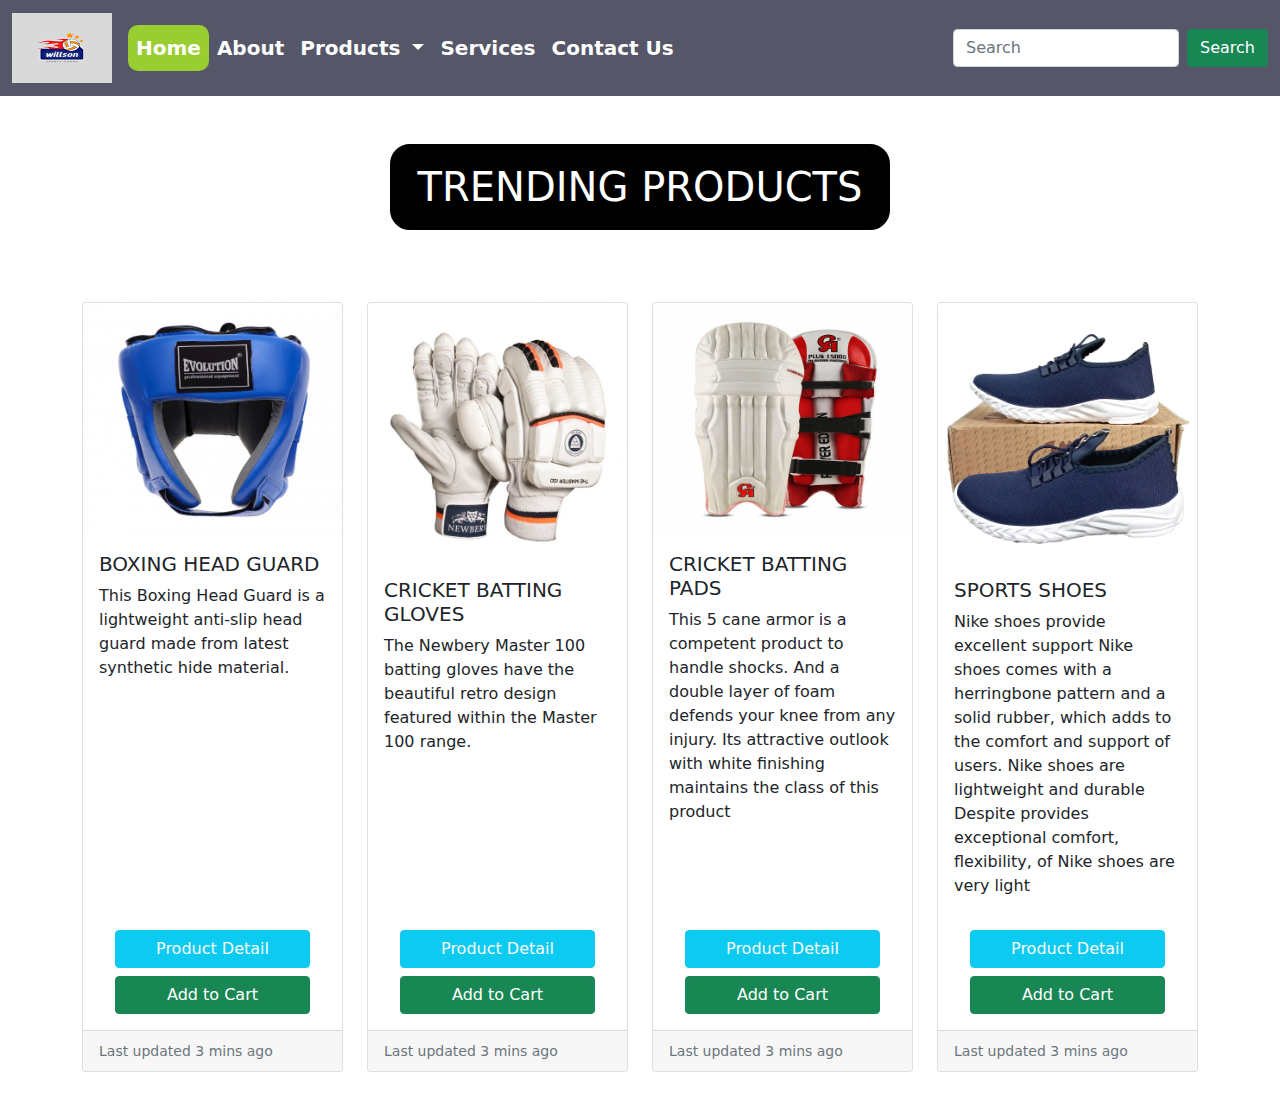
<file: products.html>
<!DOCTYPE html>
<html lang="en">

<head>
    <meta charset="UTF-8">
    <meta http-equiv="X-UA-Compatible" content="IE=edge">
    <meta name="viewport" content="width=device-width, initial-scale=1.0">
    <title>Wilson Sports Goods-Products Page</title>
    <!-- bootstrap css file -->
    <link rel="stylesheet" href="./assets/bootstrap/css/bootstrap.min.css" type="text/css">
    <!-- main css file -->
    <link rel="stylesheet" href="./assets/style.css" type="text/css">
    <!-- fontawesome link -->
    <link rel="stylesheet" href="https://cdnjs.cloudflare.com/ajax/libs/font-awesome/6.1.1/css/all.min.css" integrity="sha512-KfkfwYDsLkIlwQp6LFnl8zNdLGxu9YAA1QvwINks4PhcElQSvqcyVLLD9aMhXd13uQjoXtEKNosOWaZqXgel0g==" crossorigin="anonymous" referrerpolicy="no-referrer"
    />
</head>

<body>

    <!-- ========== Navbar Section Starts here ========= -->
    <nav class="navbar navbar-expand-lg navbar-dark sticky-top">
        <div class="container-fluid">
            <a class="navbar-brand" href="./index.html"><img src="./assets/images/logo 2.png" alt=""></a>
            <button class="navbar-toggler" type="button" id="nav-icon" data-bs-toggle="collapse" data-bs-target="#navbarSupportedContent" aria-controls="navbarSupportedContent" aria-expanded="false" aria-label="Toggle navigation">
        <span class="navbar-toggler-icon text-light"></span>
      </button>
            <div class="collapse navbar-collapse" id="navbarSupportedContent">
                <ul class="navbar-nav me-auto mb-2 mb-lg-0" id="nav-links">
                    <li class="nav-item">
                        <a class="nav-link active" aria-current="page" href="./index.html">Home</a>
                    </li>
                    <li class="nav-item">
                        <a class="nav-link" href="./about.html">About</a>
                    </li>
                    <li class="nav-item dropdown">
                        <a class="nav-link dropdown-toggle" href="#" id="navbarDropdown" role="button" data-bs-toggle="dropdown" aria-expanded="false">
              Products
            </a>
                        <ul class="dropdown-menu" aria-labelledby="navbarDropdown" id="dropdown">
                            <li><a class="dropdown-item" href="./swimming.html">Swimming Products</a></li>
                            <li><a class="dropdown-item" href="./sports.html">Sports Products</a></li>
                            
                        </ul>
                    </li>
                    <li class="nav-item">
                        <a class="nav-link" href="./services.html">Services</a>
                    </li>
                    <li class="nav-item">
                        <a class="nav-link" href="./contact.html">Contact Us</a>
                    </li>
                </ul>
                <form class="d-flex">
                    <input class="form-control me-2" type="search" placeholder="Search" aria-label="Search">
                    <button class="btn btn-success" type="submit">Search</button>
                </form>
            </div>
        </div>
    </nav>
    <!-- ========== Navbar Section ends here ========= -->

     <!-- =========== Cards Section starts here =========== -->

     <div class="container">
        <div class="row my-5 text-center">
            <h1 class="text-uppercase" id="product-heading">Trending Products</h1>
        </div>
        <div class="row row-cols-1 row-cols-sm-2 row-cols-md-2 row-cols-lg-4 g-4 my-5">
            <div class="col">
                <div class="card h-100">
                    <img src="./assets/images/Helmet.jpg" class="card-img-top" alt="...">
                    <div class="card-body">
                        <h5 class="card-title">BOXING HEAD GUARD</h5>
                        <p class="card-text">This Boxing Head Guard is a lightweight anti-slip head guard made from latest synthetic hide material.</p>
                    </div>
                    <div class="text-center my-3">
                        <a href="#" class="btn btn-info w-75 mb-2 text-light"><i class="fa-solid fa-circle-info"></i> Product
              Detail</a>
                        <a href="#" class="btn btn-success w-75"><i class="fa-solid fa-cart-shopping"></i> Add to Cart</a>
                    </div>
                    <div class="card-footer">
                        <small class="text-muted">Last updated 3 mins ago</small>
                    </div>
                </div>
            </div>
            <div class="col">
                <div class="card h-100">
                    <img src="./assets/images/Gloves.jpg" class="card-img-top" alt="...">
                    <div class="card-body">
                        <h5 class="card-title">CRICKET BATTING GLOVES</h5>
                        <p class="card-text">The Newbery Master 100 batting gloves have the beautiful retro design featured within the Master 100 range.</p>
                    </div>
                    <div class="text-center my-3">
                        <a href="#" class="btn btn-info w-75 mb-2 text-light"><i class="fa-solid fa-circle-info"></i> Product
              Detail</a>
                        <a href="#" class="btn btn-success w-75"><i class="fa-solid fa-cart-shopping"></i> Add to Cart</a>
                    </div>
                    <div class="card-footer">
                        <small class="text-muted">Last updated 3 mins ago</small>
                    </div>
                </div>
            </div>
            <div class="col">
                <div class="card h-100">
                    <img src="./assets/images/LegPad.jpg" class="card-img-top" alt="...">
                    <div class="card-body">
                        <h5 class="card-title">CRICKET BATTING PADS</h5>
                        <p class="card-text"> This 5 cane armor is a competent product to handle shocks. And a double layer of foam defends your knee from any injury. Its attractive outlook with white finishing maintains the class of this product</p>
                    </div>
                    <div class="text-center my-3">
                        <a href="#" class="btn btn-info w-75 mb-2 text-light"><i class="fa-solid fa-circle-info"></i> Product
              Detail</a>
                        <a href="#" class="btn btn-success w-75"><i class="fa-solid fa-cart-shopping"></i> Add to Cart</a>
                    </div>
                    <div class="card-footer">
                        <small class="text-muted">Last updated 3 mins ago</small>
                    </div>
                </div>
            </div>
            <div class="col">
                <div class="card h-100">
                    <img src="./assets/images/Sports Shoes.jpg" class="card-img-top" alt="...">
                    <div class="card-body">
                        <h5 class="card-title">SPORTS SHOES</h5>
                        <p class="card-text">Nike shoes provide excellent support  Nike shoes comes with a herringbone pattern and a solid rubber, which adds to the comfort and support of users.  Nike shoes are lightweight and durable  Despite provides exceptional comfort, flexibility, of Nike shoes are very light</p>
                    </div>
                    <div class="text-center my-3">
                        <a href="#" class="btn btn-info w-75 mb-2 text-light"><i class="fa-solid fa-circle-info"></i> Product
              Detail</a>
                        <a href="#" class="btn btn-success w-75"><i class="fa-solid fa-cart-shopping"></i> Add to Cart</a>
                    </div>
                    <div class="card-footer">
                        <small class="text-muted">Last updated 3 mins ago</small>
                    </div>
                </div>
            </div>
        </div>

    </div>

    <!-- =========== Cards Section ends here =========== -->
</file>
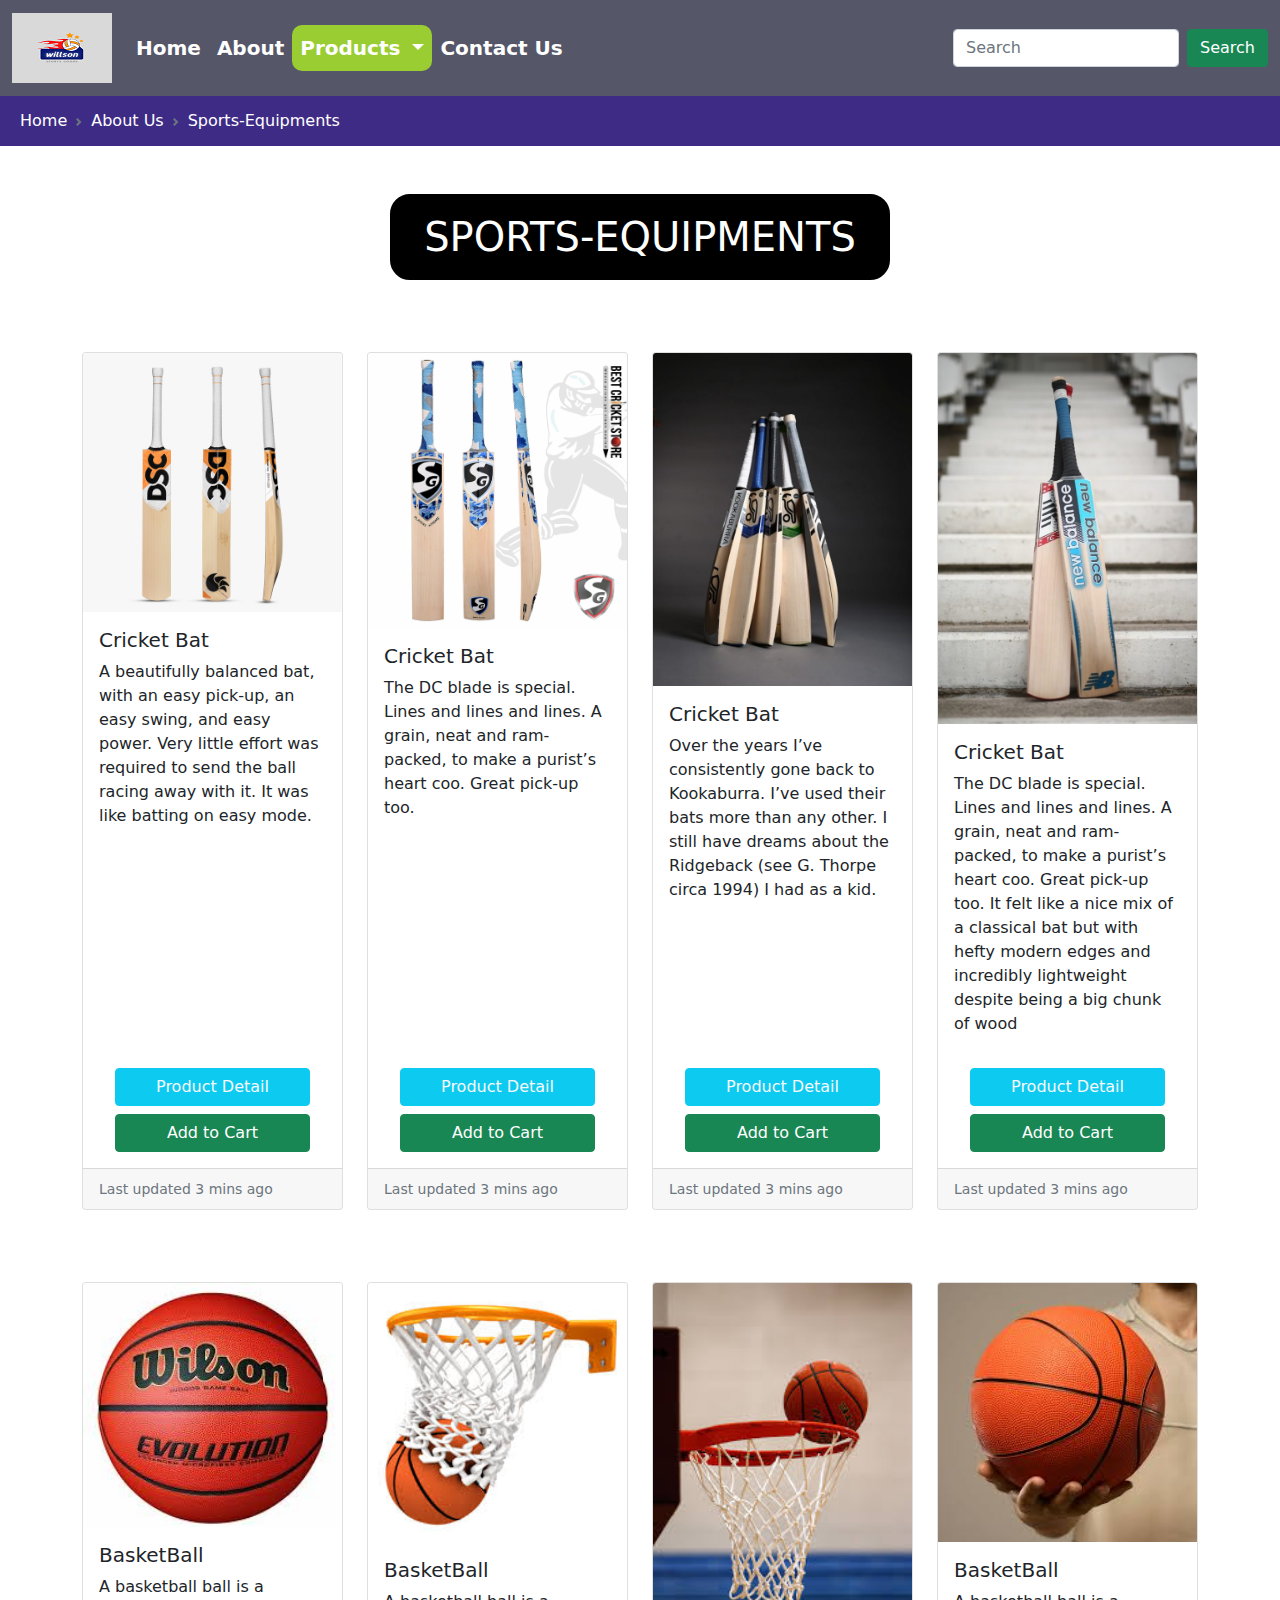
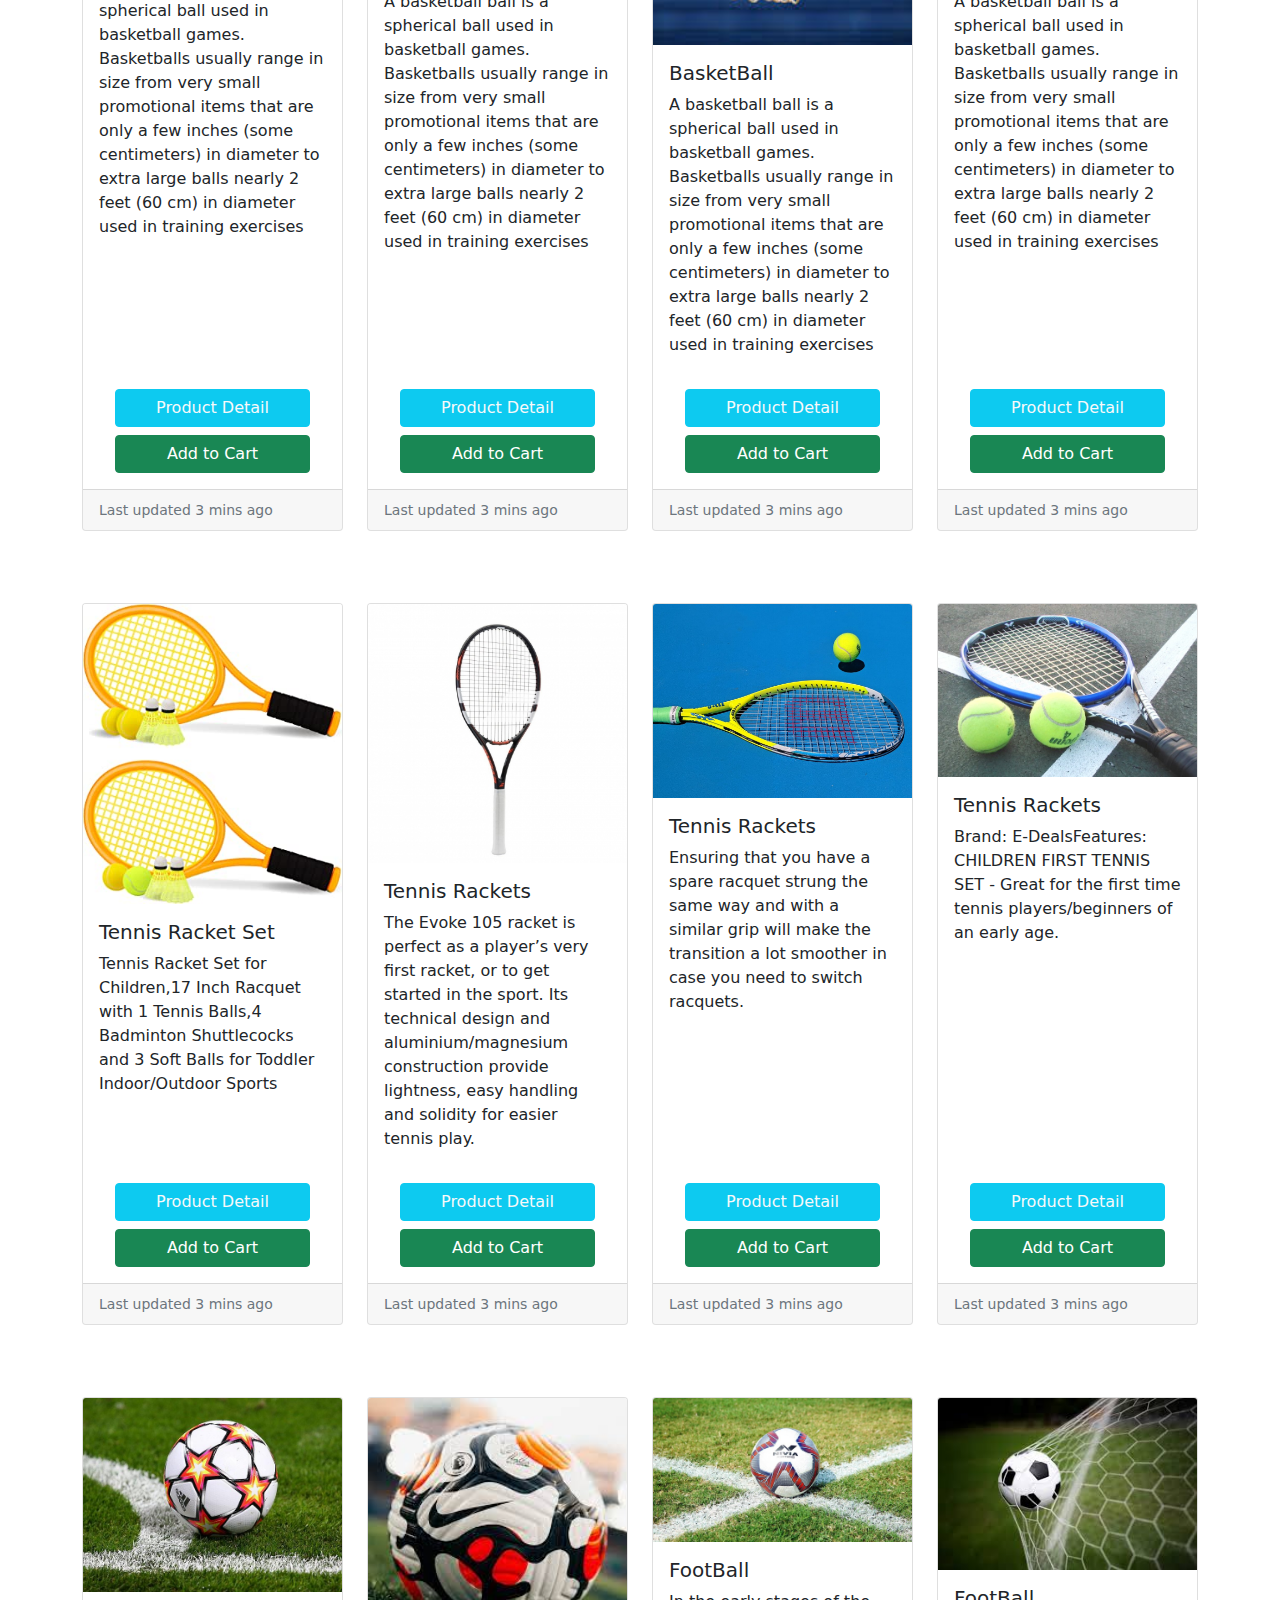
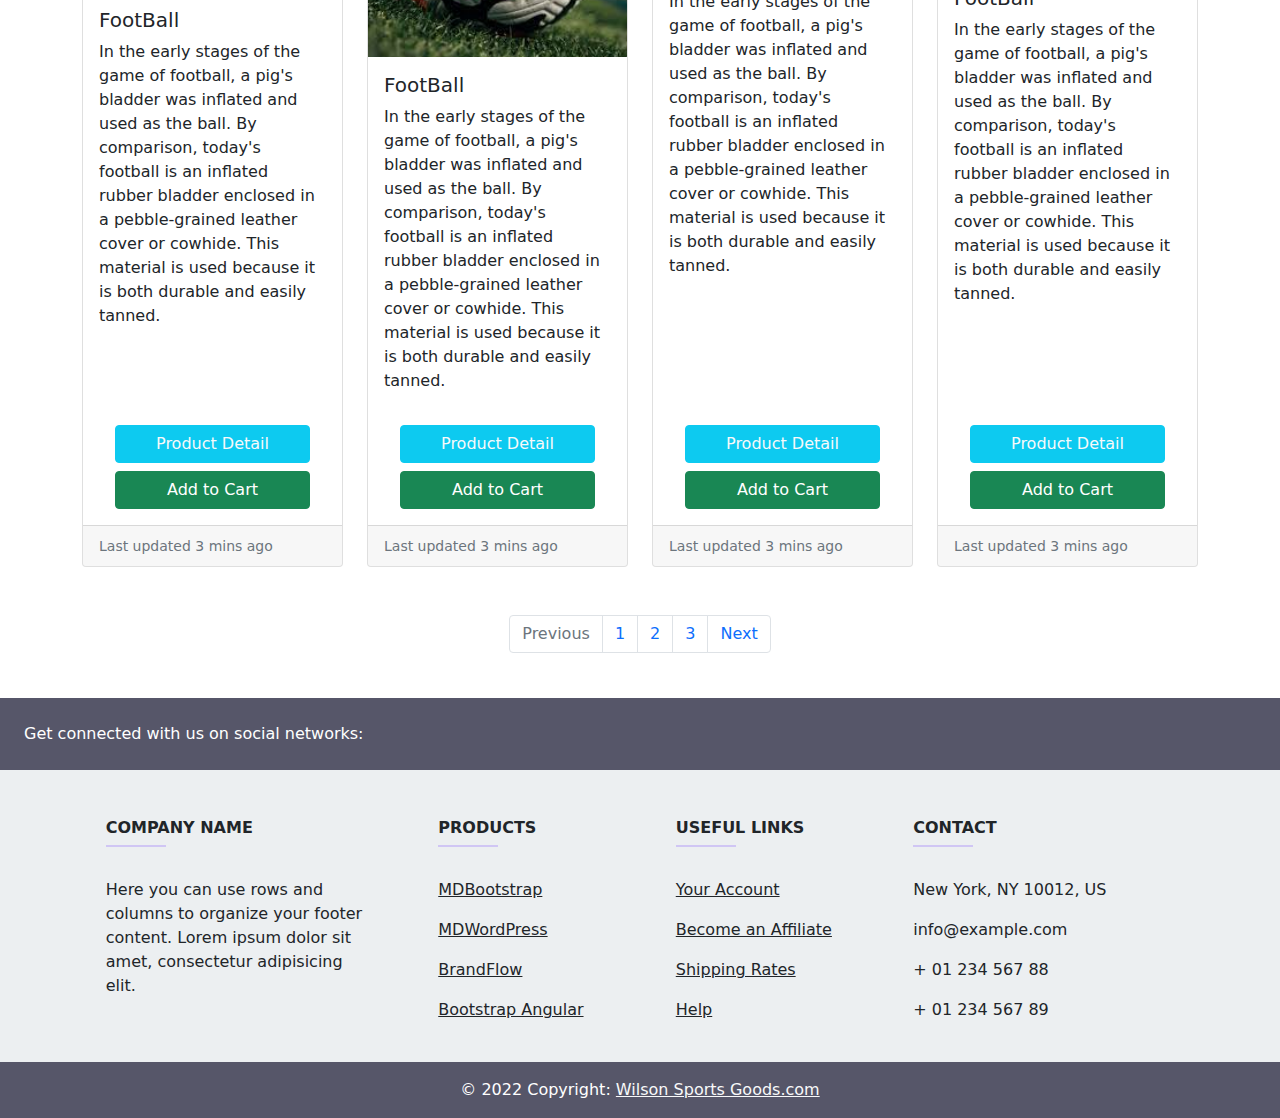
<file: sports.html>
<!DOCTYPE html>
<html lang="en">

<head>
    <meta charset="UTF-8">
    <meta http-equiv="X-UA-Compatible" content="IE=edge">
    <meta name="viewport" content="width=device-width, initial-scale=1.0">
    <title>Wilson Sports Goods-Products page</title>
    <!-- bootstrap css file -->
    <link rel="stylesheet" href="./assets/bootstrap/css/bootstrap.min.css" type="text/css">
    <!-- main css file -->
    <link rel="stylesheet" href="./assets/style.css" type="text/css">
</head>

<body>

    <!-- ========== Navbar Section Starts here ========= -->
    <nav class="navbar navbar-expand-lg navbar-dark ">
        <div class="container-fluid">
            <a class="navbar-brand" href="./index.html"><img src="./assets/images/logo 2.png" alt=""></a>
            <button class="navbar-toggler" type="button" id="nav-icon" data-bs-toggle="collapse" data-bs-target="#navbarSupportedContent" aria-controls="navbarSupportedContent" aria-expanded="false" aria-label="Toggle navigation">
            <span class="navbar-toggler-icon text-light" ></span>
          </button>
            <div class="collapse navbar-collapse" id="navbarSupportedContent">
                <ul class="navbar-nav me-auto mb-2 mb-lg-0" id="nav-links">
                    <li class="nav-item">
                        <a class="nav-link" aria-current="page" href="./index.html">Home</a>
                    </li>
                    <li class="nav-item">
                        <a class="nav-link" href="./about.html">About</a>
                    </li>
                    <li class="nav-item dropdown">
                        <a class="nav-link dropdown-toggle active" href="#" id="navbarDropdown" role="button" data-bs-toggle="dropdown" aria-expanded="false">
                  Products
                </a>
                        <ul class="dropdown-menu" aria-labelledby="navbarDropdown" id="dropdown">
                            <li><a class="dropdown-item" href="./swimming.html">Swimming-Equipments</a></li>
                            <li><a class="dropdown-item" href="./sports.html">Sports-Equipments</a></li>

                        </ul>
                    </li>

                    <li class="nav-item">
                        <a class="nav-link" href="./contact.html">Contact Us</a>
                    </li>
                </ul>
                <form class="d-flex">
                    <input class="form-control me-2" type="search" placeholder="Search" aria-label="Search">
                    <button class="btn btn-success" type="submit">Search</button>
                </form>
            </div>
        </div>
    </nav>
    <!-- ========== Navbar Section ends here ========= -->

    <!-- ========== breadcrumb Section starts here ========= -->

    <nav style="--bs-breadcrumb-divider: url(&#34;data:image/svg+xml,%3Csvg xmlns='http://www.w3.org/2000/svg' width='8' height='8'%3E%3Cpath d='M2.5 0L1 1.5 3.5 4 1 6.5 2.5 8l4-4-4-4z' fill='%236c757d'/%3E%3C/svg%3E&#34;);" aria-label="breadcrumb" id="breadcrumb-sec">
        <ol class="breadcrumb">
            <li class="breadcrumb-item"><a href="./index.html">Home</a></li>
            <li class="breadcrumb-item"><a href="./about.html">About Us</a></li>
            <li class="breadcrumb-item" aria-current="page">Sports-Equipments</li>
        </ol>
    </nav>

    <!-- ========== Breadcrumb Section ends here ========= -->

    <!-- =========== Cards Section starts here =========== -->

    <div class="container">
        <div class="row my-5 text-center">
            <h1 class="text-uppercase" id="product-heading">Sports-Equipments</h1>
        </div>
        <div class="row row-cols-1 row-cols-sm-2 row-cols-md-2 row-cols-lg-4 g-4 my-5">
            <div class="col">
                <div class="card h-100">
                    <img src="./assets/images/Cricket Bat 01.jpg" class="card-img-top" alt="...">
                    <div class="card-body">
                        <h5 class="card-title">Cricket Bat</h5>
                        <p class="card-text">A beautifully balanced bat, with an easy pick-up, an easy swing, and easy power. Very little effort was required to send the ball racing away with it. It was like batting on easy mode.</p>
                    </div>
                    <div class="text-center my-3">
                        <a href="#" class="btn btn-info w-75 mb-2 text-light"><i class="fa-solid fa-circle-info"></i> Product
              Detail</a>
                        <a href="#" class="btn btn-success w-75"><i class="fa-solid fa-cart-shopping"></i> Add to Cart</a>
                    </div>
                    <div class="card-footer">
                        <small class="text-muted">Last updated 3 mins ago</small>
                    </div>
                </div>
            </div>
            <div class="col">
                <div class="card h-100">
                    <img src="./assets/images/Cricket Bat 02.jpg" class="card-img-top" alt="...">
                    <div class="card-body">
                        <h5 class="card-title">Cricket Bat</h5>
                        <p class="card-text">The DC blade is special. Lines and lines and lines. A grain, neat and ram-packed, to make a purist’s heart coo. Great pick-up too.</p>
                    </div>
                    <div class="text-center my-3">
                        <a href="#" class="btn btn-info w-75 mb-2 text-light"><i class="fa-solid fa-circle-info"></i> Product
              Detail</a>
                        <a href="#" class="btn btn-success w-75"><i class="fa-solid fa-cart-shopping"></i> Add to Cart</a>
                    </div>
                    <div class="card-footer">
                        <small class="text-muted">Last updated 3 mins ago</small>
                    </div>
                </div>
            </div>
            <div class="col">
                <div class="card h-100">
                    <img src="./assets/images/Bat 05.jpg" class="card-img-top" alt="...">
                    <div class="card-body">
                        <h5 class="card-title">Cricket Bat</h5>
                        <p class="card-text">Over the years I’ve consistently gone back to Kookaburra. I’ve used their bats more than any other. I still have dreams about the Ridgeback (see G. Thorpe circa 1994) I had as a kid.</p>
                    </div>
                    <div class="text-center my-3">
                        <a href="#" class="btn btn-info w-75 mb-2 text-light"><i class="fa-solid fa-circle-info"></i> Product
              Detail</a>
                        <a href="#" class="btn btn-success w-75"><i class="fa-solid fa-cart-shopping"></i> Add to Cart</a>
                    </div>
                    <div class="card-footer">
                        <small class="text-muted">Last updated 3 mins ago</small>
                    </div>
                </div>
            </div>
            <div class="col">
                <div class="card h-100">
                    <img src="./assets/images/Bat 06.jpg" class="card-img-top" alt="...">
                    <div class="card-body">
                        <h5 class="card-title">Cricket Bat</h5>
                        <p class="card-text">The DC blade is special. Lines and lines and lines. A grain, neat and ram-packed, to make a purist’s heart coo. Great pick-up too. It felt like a nice mix of a classical bat but with hefty modern edges and incredibly lightweight
                            despite being a big chunk of wood</p>
                    </div>
                    <div class="text-center my-3">
                        <a href="#" class="btn btn-info w-75 mb-2 text-light"><i class="fa-solid fa-circle-info"></i> Product
              Detail</a>
                        <a href="#" class="btn btn-success w-75"><i class="fa-solid fa-cart-shopping"></i> Add to Cart</a>
                    </div>
                    <div class="card-footer">
                        <small class="text-muted">Last updated 3 mins ago</small>
                    </div>
                </div>
            </div>
        </div>

    </div>

    <!-- =========== Cards Section ends here =========== -->

    <!-- =========== Cards Section starts here =========== -->

    <div class="container">
        <div class="row row-cols-1 row-cols-sm-2 row-cols-md-2 row-cols-lg-4 g-4 my-5">
            <div class="col">
                <div class="card h-100">
                    <img src="./assets/images/BasketBall 01.jpg" class="card-img-top" alt="...">
                    <div class="card-body">
                        <h5 class="card-title">BasketBall</h5>
                        <p class="card-text">A basketball ball is a spherical ball used in basketball games. Basketballs usually range in size from very small promotional items that are only a few inches (some centimeters) in diameter to extra large balls nearly 2 feet (60
                            cm) in diameter used in training exercises</p>
                    </div>
                    <div class="text-center my-3">
                        <a href="#" class="btn btn-info w-75 mb-2 text-light"><i class="fa-solid fa-circle-info"></i> Product
                    Detail</a>
                        <a href="#" class="btn btn-success w-75"><i class="fa-solid fa-cart-shopping"></i> Add to Cart</a>
                    </div>
                    <div class="card-footer">
                        <small class="text-muted">Last updated 3 mins ago</small>
                    </div>
                </div>
            </div>
            <div class="col">
                <div class="card h-100">
                    <img src="./assets/images/BasketBall 02.jpg" class="card-img-top" alt="...">
                    <div class="card-body">
                        <h5 class="card-title">BasketBall</h5>
                        <p class="card-text">A basketball ball is a spherical ball used in basketball games. Basketballs usually range in size from very small promotional items that are only a few inches (some centimeters) in diameter to extra large balls nearly 2 feet (60
                            cm) in diameter used in training exercises</p>
                    </div>
                    <div class="text-center my-3">
                        <a href="#" class="btn btn-info w-75 mb-2 text-light"><i class="fa-solid fa-circle-info"></i> Product
                    Detail</a>
                        <a href="#" class="btn btn-success w-75"><i class="fa-solid fa-cart-shopping"></i> Add to Cart</a>
                    </div>
                    <div class="card-footer">
                        <small class="text-muted">Last updated 3 mins ago</small>
                    </div>
                </div>
            </div>
            <div class="col">
                <div class="card h-100">
                    <img src="./assets/images/BasketBall 03.jpg" class="card-img-top" alt="...">
                    <div class="card-body">
                        <h5 class="card-title">BasketBall</h5>
                        <p class="card-text">A basketball ball is a spherical ball used in basketball games. Basketballs usually range in size from very small promotional items that are only a few inches (some centimeters) in diameter to extra large balls nearly 2 feet (60
                            cm) in diameter used in training exercises</p>
                    </div>
                    <div class="text-center my-3">
                        <a href="#" class="btn btn-info w-75 mb-2 text-light"><i class="fa-solid fa-circle-info"></i> Product
                    Detail</a>
                        <a href="#" class="btn btn-success w-75"><i class="fa-solid fa-cart-shopping"></i> Add to Cart</a>
                    </div>
                    <div class="card-footer">
                        <small class="text-muted">Last updated 3 mins ago</small>
                    </div>
                </div>
            </div>
            <div class="col">
                <div class="card h-100">
                    <img src="./assets/images/BasketBall 04.jpg" class="card-img-top" alt="...">
                    <div class="card-body">
                        <h5 class="card-title">BasketBall</h5>
                        <p class="card-text">A basketball ball is a spherical ball used in basketball games. Basketballs usually range in size from very small promotional items that are only a few inches (some centimeters) in diameter to extra large balls nearly 2 feet (60
                            cm) in diameter used in training exercises</p>
                    </div>
                    <div class="text-center my-3">
                        <a href="#" class="btn btn-info w-75 mb-2 text-light"><i class="fa-solid fa-circle-info"></i> Product
                    Detail</a>
                        <a href="#" class="btn btn-success w-75"><i class="fa-solid fa-cart-shopping"></i> Add to Cart</a>
                    </div>
                    <div class="card-footer">
                        <small class="text-muted">Last updated 3 mins ago</small>
                    </div>
                </div>
            </div>
        </div>

    </div>

    <!-- =========== Cards Section ends here =========== -->
    <!-- =========== Cards Section starts here =========== -->

    <div class="container">
        <div class="row row-cols-1 row-cols-sm-2 row-cols-md-2 row-cols-lg-4 g-4 my-5">
            <div class="col">
                <div class="card h-100">
                    <img src="./assets/images/Tennis Racket Set 01.jpg" class="card-img-top" alt="...">
                    <div class="card-body">
                        <h5 class="card-title">Tennis Racket Set</h5>
                        <p class="card-text">Tennis Racket Set for Children,17 Inch Racquet with 1 Tennis Balls,4 Badminton Shuttlecocks and 3 Soft Balls for Toddler Indoor/Outdoor Sports</p>
                    </div>
                    <div class="text-center my-3">
                        <a href="#" class="btn btn-info w-75 mb-2 text-light"><i class="fa-solid fa-circle-info"></i> Product
              Detail</a>
                        <a href="#" class="btn btn-success w-75"><i class="fa-solid fa-cart-shopping"></i> Add to Cart</a>
                    </div>
                    <div class="card-footer">
                        <small class="text-muted">Last updated 3 mins ago</small>
                    </div>
                </div>
            </div>
            <div class="col">
                <div class="card h-100">
                    <img src="./assets/images/Tennis Racket 02.jpg" class="card-img-top" alt="...">
                    <div class="card-body">
                        <h5 class="card-title">Tennis Rackets</h5>
                        <p class="card-text">The Evoke 105 racket is perfect as a player’s very first racket, or to get started in the sport. Its technical design and aluminium/magnesium construction provide lightness, easy handling and solidity for easier tennis play.</p>
                    </div>
                    <div class="text-center my-3">
                        <a href="#" class="btn btn-info w-75 mb-2 text-light"><i class="fa-solid fa-circle-info"></i> Product
              Detail</a>
                        <a href="#" class="btn btn-success w-75"><i class="fa-solid fa-cart-shopping"></i> Add to Cart</a>
                    </div>
                    <div class="card-footer">
                        <small class="text-muted">Last updated 3 mins ago</small>
                    </div>
                </div>
            </div>
            <div class="col">
                <div class="card h-100">
                    <img src="./assets/images/Tennis Racket 2.jpg" class="card-img-top" alt="...">
                    <div class="card-body">
                        <h5 class="card-title">Tennis Rackets</h5>
                        <p class="card-text">Ensuring that you have a spare racquet strung the same way and with a similar grip will make the transition a lot smoother in case you need to switch racquets.</p>
                    </div>
                    <div class="text-center my-3">
                        <a href="#" class="btn btn-info w-75 mb-2 text-light"><i class="fa-solid fa-circle-info"></i> Product
              Detail</a>
                        <a href="#" class="btn btn-success w-75"><i class="fa-solid fa-cart-shopping"></i> Add to Cart</a>
                    </div>
                    <div class="card-footer">
                        <small class="text-muted">Last updated 3 mins ago</small>
                    </div>
                </div>
            </div>
            <div class="col">
                <div class="card h-100">
                    <img src="./assets/images/tennis-rackets03.jpg" class="card-img-top" alt="...">
                    <div class="card-body">
                        <h5 class="card-title">Tennis Rackets</h5>
                        <p class="card-text">Brand: E-DealsFeatures: CHILDREN FIRST TENNIS SET - Great for the first time tennis players/beginners of an early age.</p>
                    </div>
                    <div class="text-center my-3">
                        <a href="#" class="btn btn-info w-75 mb-2 text-light"><i class="fa-solid fa-circle-info"></i> Product
              Detail</a>
                        <a href="#" class="btn btn-success w-75"><i class="fa-solid fa-cart-shopping"></i> Add to Cart</a>
                    </div>
                    <div class="card-footer">
                        <small class="text-muted">Last updated 3 mins ago</small>
                    </div>
                </div>
            </div>
        </div>

    </div>

    <!-- =========== Cards Section ends here =========== -->
    <!-- =========== Cards Section starts here =========== -->

    <div class="container">
        <div class="row row-cols-1 row-cols-sm-2 row-cols-md-2 row-cols-lg-4 g-4 my-5">
            <div class="col">
                <div class="card h-100">
                    <img src="./assets/images/Football 01.jpg" class="card-img-top" alt="...">
                    <div class="card-body">
                        <h5 class="card-title">FootBall</h5>
                        <p class="card-text">In the early stages of the game of football, a pig's bladder was inflated and used as the ball. By comparison, today's football is an inflated rubber bladder enclosed in a pebble-grained leather cover or cowhide. This material
                            is used because it is both durable and easily tanned.</p>
                    </div>
                    <div class="text-center my-3">
                        <a href="#" class="btn btn-info w-75 mb-2 text-light"><i class="fa-solid fa-circle-info"></i> Product
                    Detail</a>
                        <a href="#" class="btn btn-success w-75"><i class="fa-solid fa-cart-shopping"></i> Add to Cart</a>
                    </div>
                    <div class="card-footer">
                        <small class="text-muted">Last updated 3 mins ago</small>
                    </div>
                </div>
            </div>
            <div class="col">
                <div class="card h-100">
                    <img src="./assets/images/Football 02.jpg" class="card-img-top" alt="...">
                    <div class="card-body">
                        <h5 class="card-title">FootBall</h5>
                        <p class="card-text">In the early stages of the game of football, a pig's bladder was inflated and used as the ball. By comparison, today's football is an inflated rubber bladder enclosed in a pebble-grained leather cover or cowhide. This material
                            is used because it is both durable and easily tanned.</p>
                    </div>
                    <div class="text-center my-3">
                        <a href="#" class="btn btn-info w-75 mb-2 text-light"><i class="fa-solid fa-circle-info"></i> Product
                    Detail</a>
                        <a href="#" class="btn btn-success w-75"><i class="fa-solid fa-cart-shopping"></i> Add to Cart</a>
                    </div>
                    <div class="card-footer">
                        <small class="text-muted">Last updated 3 mins ago</small>
                    </div>
                </div>
            </div>
            <div class="col">
                <div class="card h-100">
                    <img src="./assets/images/Football 03.jpg" class="card-img-top" alt="...">
                    <div class="card-body">
                        <h5 class="card-title">FootBall</h5>
                        <p class="card-text">In the early stages of the game of football, a pig's bladder was inflated and used as the ball. By comparison, today's football is an inflated rubber bladder enclosed in a pebble-grained leather cover or cowhide. This material
                            is used because it is both durable and easily tanned.</p>
                    </div>
                    <div class="text-center my-3">
                        <a href="#" class="btn btn-info w-75 mb-2 text-light"><i class="fa-solid fa-circle-info"></i> Product
                    Detail</a>
                        <a href="#" class="btn btn-success w-75"><i class="fa-solid fa-cart-shopping"></i> Add to Cart</a>
                    </div>
                    <div class="card-footer">
                        <small class="text-muted">Last updated 3 mins ago</small>
                    </div>
                </div>
            </div>
            <div class="col">
                <div class="card h-100">
                    <img src="./assets/images/Football 04.jpg" class="card-img-top" alt="...">
                    <div class="card-body">
                        <h5 class="card-title">FootBall</h5>
                        <p class="card-text">In the early stages of the game of football, a pig's bladder was inflated and used as the ball. By comparison, today's football is an inflated rubber bladder enclosed in a pebble-grained leather cover or cowhide. This material
                            is used because it is both durable and easily tanned.

                        </p>
                    </div>
                    <div class="text-center my-3">
                        <a href="#" class="btn btn-info w-75 mb-2 text-light"><i class="fa-solid fa-circle-info"></i> Product
                    Detail</a>
                        <a href="#" class="btn btn-success w-75"><i class="fa-solid fa-cart-shopping"></i> Add to Cart</a>
                    </div>
                    <div class="card-footer">
                        <small class="text-muted">Last updated 3 mins ago</small>
                    </div>
                </div>
            </div>
        </div>

    </div>

    <!-- =========== Cards Section ends here =========== -->

    <!-- =========== Pagination Section starts here =========== -->

    <nav aria-label="Page navigation example" style="background-color: transparent !important; margin-bottom: 45px;">
        <ul class="pagination justify-content-center">
            <li class="page-item disabled">
                <a class="page-link">Previous</a>
            </li>
            <li class="page-item"><a class="page-link" href="#">1</a></li>
            <li class="page-item"><a class="page-link" href="#">2</a></li>
            <li class="page-item"><a class="page-link" href="#">3</a></li>
            <li class="page-item">
                <a class="page-link" href="#">Next</a>
            </li>
        </ul>
    </nav>

    <!-- =========== Pagination Section ends here =========== -->


    <!-- =========== footer Section starts here =========== -->

    <footer class="text-center text-lg-start text-dark" style="background-color: #ECEFF1">
        <section class="d-flex justify-content-between p-4 text-white" style="background-color: #565669">
            <div class="me-5">
                <span>Get connected with us on social networks:</span>
            </div>
            <div>
                <a href="" class="text-white me-4">
                    <i class="fab fa-facebook-f"></i>
                </a>
                <a href="" class="text-white me-4">
                    <i class="fab fa-twitter"></i>
                </a>
                <a href="" class="text-white me-4">
                    <i class="fab fa-google"></i>
                </a>
                <a href="" class="text-white me-4">
                    <i class="fab fa-instagram"></i>
                </a>
                <a href="" class="text-white me-4">
                    <i class="fab fa-linkedin"></i>
                </a>
                <a href="" class="text-white me-4">
                    <i class="fab fa-github"></i>
                </a>
            </div>
        </section>
        <section class="">
            <div class="container text-center text-md-start mt-5">
                <div class="row mt-3">
                    <div class="col-md-3 col-lg-4 col-xl-3 mx-auto mb-4">
                        <h6 class="text-uppercase fw-bold">Company name</h6>
                        <hr class="mb-4 mt-0 d-inline-block mx-auto" style="width: 60px; background-color: #7c4dff; height: 2px" />
                        <p>
                            Here you can use rows and columns to organize your footer content. Lorem ipsum dolor sit amet, consectetur adipisicing elit.
                        </p>
                    </div>
                    <div class="col-md-2 col-lg-2 col-xl-2 mx-auto mb-4">
                        <h6 class="text-uppercase fw-bold">Products</h6>
                        <hr class="mb-4 mt-0 d-inline-block mx-auto" style="width: 60px; background-color: #7c4dff; height: 2px" />
                        <p>
                            <a href="#!" class="text-dark">MDBootstrap</a>
                        </p>
                        <p>
                            <a href="#!" class="text-dark">MDWordPress</a>
                        </p>
                        <p>
                            <a href="#!" class="text-dark">BrandFlow</a>
                        </p>
                        <p>
                            <a href="#!" class="text-dark">Bootstrap Angular</a>
                        </p>
                    </div>
                    <div class="col-md-3 col-lg-2 col-xl-2 mx-auto mb-4">
                        <h6 class="text-uppercase fw-bold">Useful links</h6>
                        <hr class="mb-4 mt-0 d-inline-block mx-auto" style="width: 60px; background-color: #7c4dff; height: 2px" />
                        <p>
                            <a href="#!" class="text-dark">Your Account</a>
                        </p>
                        <p>
                            <a href="#!" class="text-dark">Become an Affiliate</a>
                        </p>
                        <p>
                            <a href="#!" class="text-dark">Shipping Rates</a>
                        </p>
                        <p>
                            <a href="#!" class="text-dark">Help</a>
                        </p>
                    </div>
                    <div class="col-md-4 col-lg-3 col-xl-3 mx-auto mb-md-0 mb-4">
                        <h6 class="text-uppercase fw-bold">Contact</h6>
                        <hr class="mb-4 mt-0 d-inline-block mx-auto" style="width: 60px; background-color: #7c4dff; height: 2px" />
                        <p><i class="fas fa-home mr-3"></i> New York, NY 10012, US</p>
                        <p><i class="fas fa-envelope mr-3"></i> info@example.com</p>
                        <p><i class="fas fa-phone mr-3"></i> + 01 234 567 88</p>
                        <p><i class="fas fa-print mr-3"></i> + 01 234 567 89</p>
                    </div>
                </div>
            </div>
        </section>
        <div class="text-center p-3" style="background-color: #565669; color: white;">
            © 2022 Copyright:
            <a class="text-light" href="#">Wilson Sports Goods.com</a>
        </div>
    </footer>
    <!-- =========== footer Section ends here =========== -->

</body>
<!-- bootstrap js file -->
<script src="./assets/bootstrap/js/bootstrap.min.js"></script>

</html>
</file>
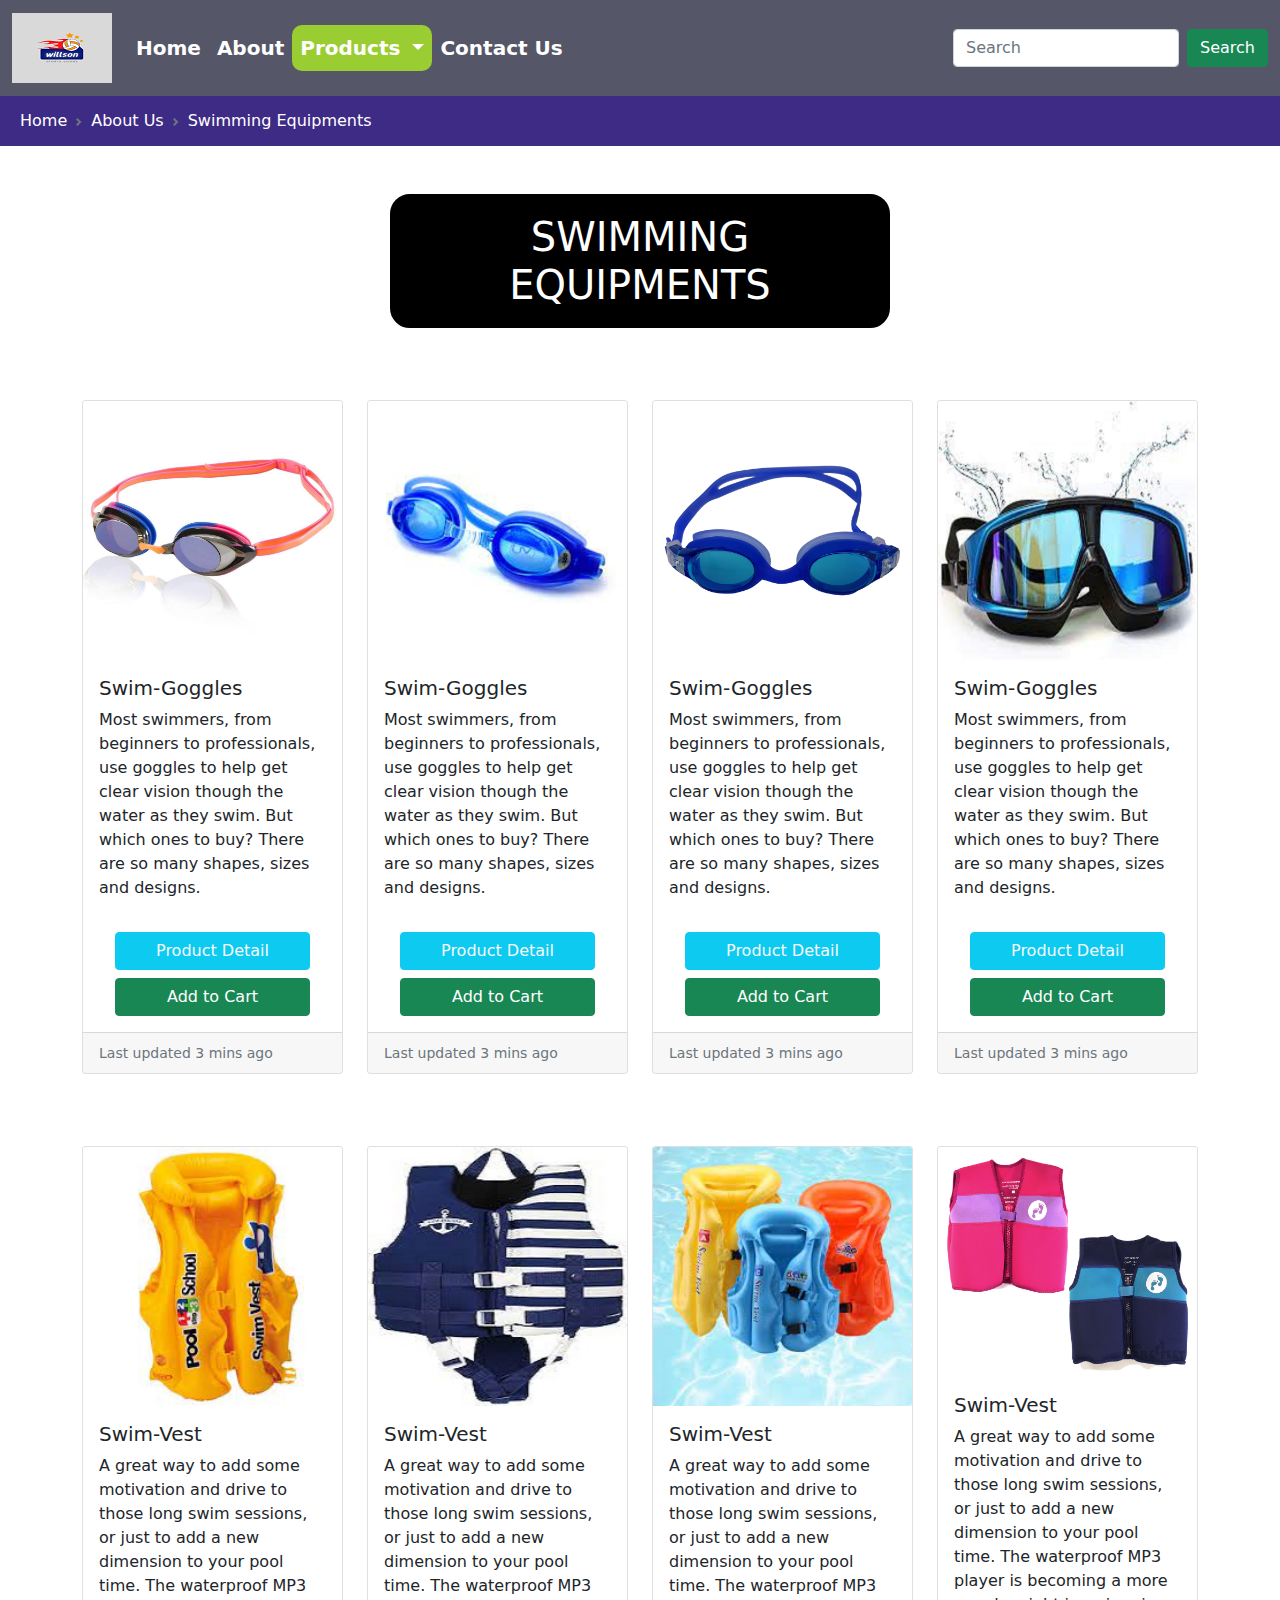
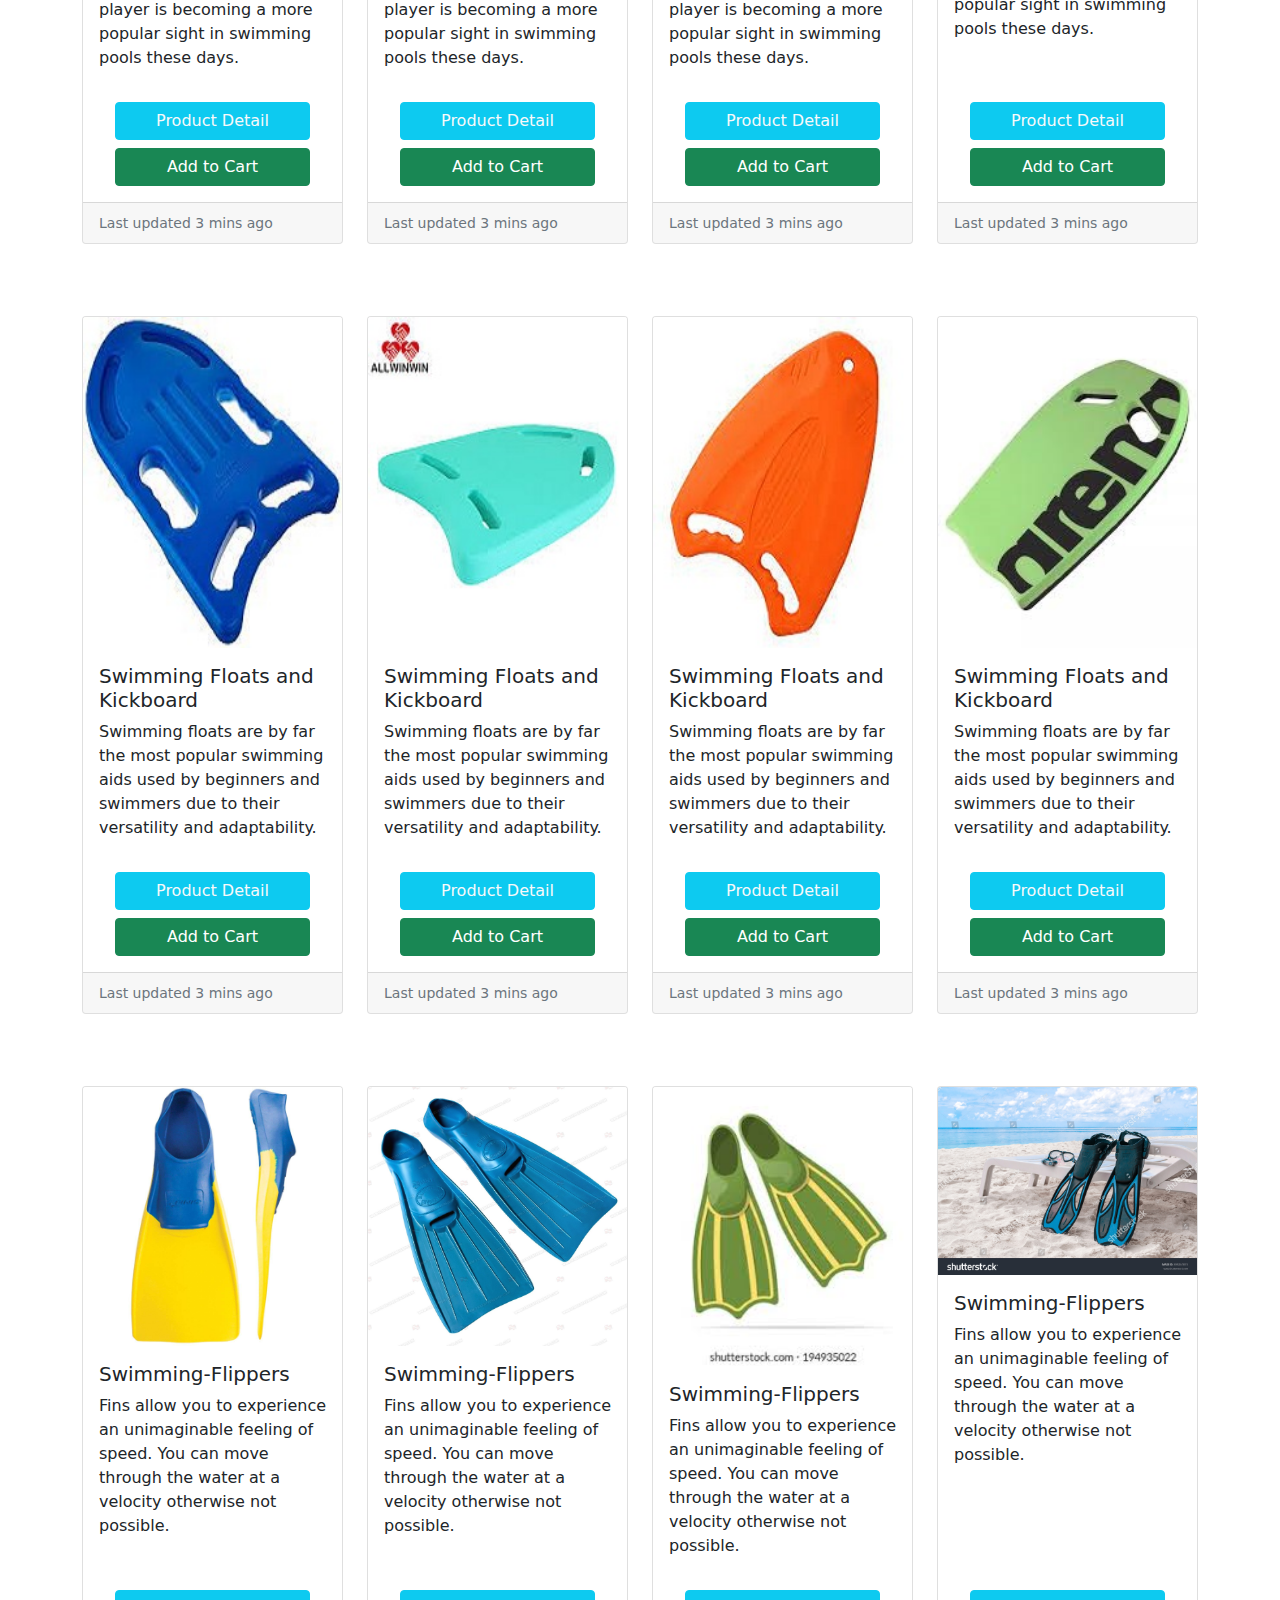
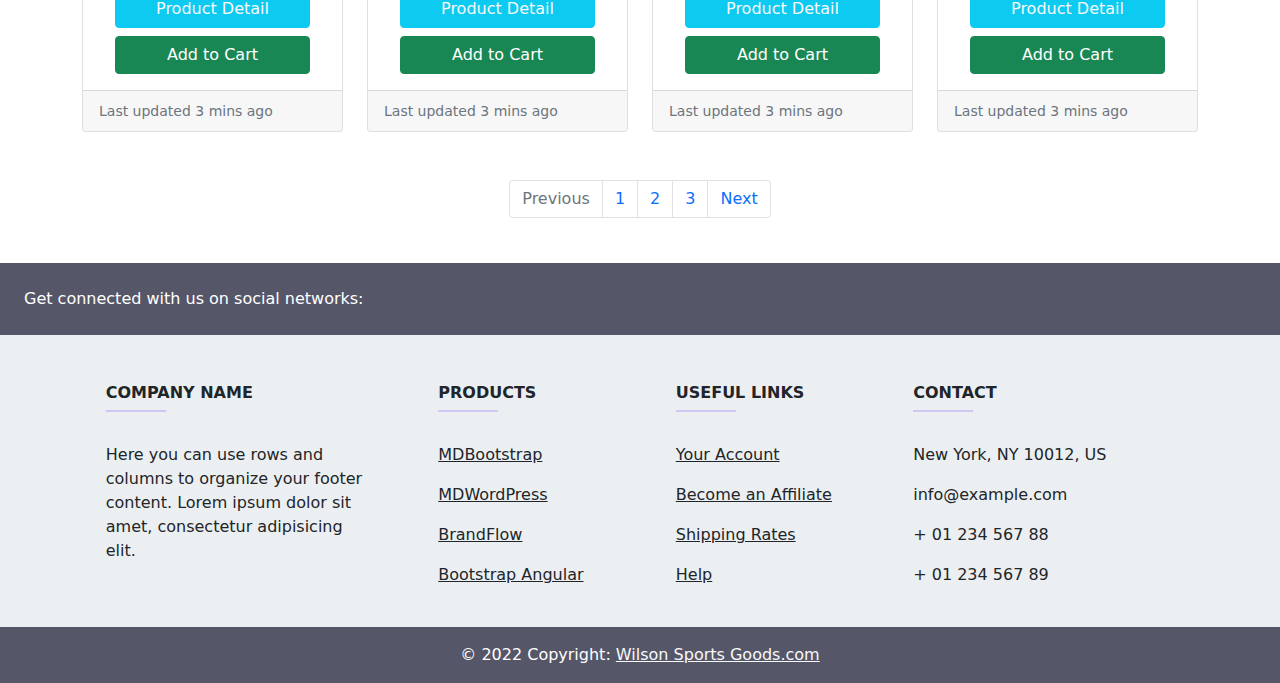
<file: swimming.html>
<!DOCTYPE html>
<html lang="en">

<head>
    <meta charset="UTF-8">
    <meta http-equiv="X-UA-Compatible" content="IE=edge">
    <meta name="viewport" content="width=device-width, initial-scale=1.0">
    <title>Wilson Sports Goods-Products page</title>
    <!-- bootstrap css file -->
    <link rel="stylesheet" href="./assets/bootstrap/css/bootstrap.min.css" type="text/css">
    <!-- main css file -->
    <link rel="stylesheet" href="./assets/style.css" type="text/css">
</head>

<body>

    <!-- ========== Navbar Section Starts here ========= -->
    <nav class="navbar navbar-expand-lg navbar-dark sticky-top">
        <div class="container-fluid">
            <a class="navbar-brand" href="./index.html"><img src="./assets/images/logo 2.png" alt=""></a>
            <button class="navbar-toggler" type="button" id="nav-icon" data-bs-toggle="collapse" data-bs-target="#navbarSupportedContent" aria-controls="navbarSupportedContent" aria-expanded="false" aria-label="Toggle navigation">
            <span class="navbar-toggler-icon text-light" ></span>
          </button>
            <div class="collapse navbar-collapse" id="navbarSupportedContent">
                <ul class="navbar-nav me-auto mb-2 mb-lg-0" id="nav-links">
                    <li class="nav-item">
                        <a class="nav-link" aria-current="page" href="./index.html">Home</a>
                    </li>
                    <li class="nav-item">
                        <a class="nav-link" href="./about.html">About</a>
                    </li>
                    <li class="nav-item dropdown">
                        <a class="nav-link dropdown-toggle active" href="#" id="navbarDropdown" role="button" data-bs-toggle="dropdown" aria-expanded="false">
                  Products
                </a>
                        <ul class="dropdown-menu" aria-labelledby="navbarDropdown" id="dropdown">
                            <li><a class="dropdown-item" href="./swimming.html">Swimming Equipments</a></li>
                            <li><a class="dropdown-item" href="./sports.html">Sports Equipments</a></li>

                        </ul>
                    </li>

                    <li class="nav-item">
                        <a class="nav-link" href="./contact.html">Contact Us</a>
                    </li>
                </ul>
                <form class="d-flex">
                    <input class="form-control me-2" type="search" placeholder="Search" aria-label="Search">
                    <button class="btn btn-success" type="submit">Search</button>
                </form>
            </div>
        </div>
    </nav>
    <!-- ========== Navbar Section ends here ========= -->


    <!-- ========== breadcrumb Section starts here ========= -->

    <nav style="--bs-breadcrumb-divider: url(&#34;data:image/svg+xml,%3Csvg xmlns='http://www.w3.org/2000/svg' width='8' height='8'%3E%3Cpath d='M2.5 0L1 1.5 3.5 4 1 6.5 2.5 8l4-4-4-4z' fill='%236c757d'/%3E%3C/svg%3E&#34;);" aria-label="breadcrumb" id="breadcrumb-sec">
        <ol class="breadcrumb">
            <li class="breadcrumb-item"><a href="./index.html">Home</a></li>
            <li class="breadcrumb-item"><a href="./about.html">About Us</a></li>
            <li class="breadcrumb-item" aria-current="page">Swimming Equipments</li>
        </ol>
    </nav>

    <!-- ========== Breadcrumb Section ends here ========= -->

    <!-- =========== Cards Section starts here =========== -->

    <div class="container">
        <div class="row my-5 text-center">
            <h1 class="text-uppercase" id="product-heading">swimming equipments</h1>
        </div>
        <div class="row row-cols-1 row-cols-sm-2 row-cols-md-2 row-cols-lg-4 g-4 my-5">
            <div class="col">
                <div class="card h-100">
                    <img src="./assets/images/Swim-Goggles.jpg" class="card-img-top" alt="...">
                    <div class="card-body">
                        <h5 class="card-title">Swim-Goggles</h5>
                        <p class="card-text">Most swimmers, from beginners to professionals, use goggles to help get clear vision though the water as they swim. But which ones to buy? There are so many shapes, sizes and designs.</p>
                    </div>
                    <div class="text-center my-3">
                        <a href="#" class="btn btn-info w-75 mb-2 text-light"><i class="fa-solid fa-circle-info"></i> Product
              Detail</a>
                        <a href="#" class="btn btn-success w-75"><i class="fa-solid fa-cart-shopping"></i> Add to Cart</a>
                    </div>
                    <div class="card-footer">
                        <small class="text-muted">Last updated 3 mins ago</small>
                    </div>
                </div>
            </div>
            <div class="col">
                <div class="card h-100">
                    <img src="./assets/images/Googles 1.jpg" class="card-img-top" alt="...">
                    <div class="card-body">
                        <h5 class="card-title">Swim-Goggles</h5>
                        <p class="card-text">Most swimmers, from beginners to professionals, use goggles to help get clear vision though the water as they swim. But which ones to buy? There are so many shapes, sizes and designs.</p>
                    </div>
                    <div class="text-center my-3">
                        <a href="#" class="btn btn-info w-75 mb-2 text-light"><i class="fa-solid fa-circle-info"></i> Product
              Detail</a>
                        <a href="#" class="btn btn-success w-75"><i class="fa-solid fa-cart-shopping"></i> Add to Cart</a>
                    </div>
                    <div class="card-footer">
                        <small class="text-muted">Last updated 3 mins ago</small>
                    </div>
                </div>
            </div>
            <div class="col">
                <div class="card h-100">
                    <img src="./assets/images/Googles 2.jpg" class="card-img-top" alt="...">
                    <div class="card-body">
                        <h5 class="card-title">Swim-Goggles</h5>
                        <p class="card-text">Most swimmers, from beginners to professionals, use goggles to help get clear vision though the water as they swim. But which ones to buy? There are so many shapes, sizes and designs.</p>
                    </div>
                    <div class="text-center my-3">
                        <a href="#" class="btn btn-info w-75 mb-2 text-light"><i class="fa-solid fa-circle-info"></i> Product
              Detail</a>
                        <a href="#" class="btn btn-success w-75"><i class="fa-solid fa-cart-shopping"></i> Add to Cart</a>
                    </div>
                    <div class="card-footer">
                        <small class="text-muted">Last updated 3 mins ago</small>
                    </div>
                </div>
            </div>
            <div class="col">
                <div class="card h-100">
                    <img src="./assets/images/Googles 3.jpg" class="card-img-top" alt="...">
                    <div class="card-body">
                        <h5 class="card-title">Swim-Goggles</h5>
                        <p class="card-text">Most swimmers, from beginners to professionals, use goggles to help get clear vision though the water as they swim. But which ones to buy? There are so many shapes, sizes and designs.</p>
                    </div>
                    <div class="text-center my-3">
                        <a href="#" class="btn btn-info w-75 mb-2 text-light"><i class="fa-solid fa-circle-info"></i> Product
              Detail</a>
                        <a href="#" class="btn btn-success w-75"><i class="fa-solid fa-cart-shopping"></i> Add to Cart</a>
                    </div>
                    <div class="card-footer">
                        <small class="text-muted">Last updated 3 mins ago</small>
                    </div>
                </div>
            </div>
        </div>

    </div>

    <!-- =========== Cards Section ends here =========== -->

    <!-- =========== Cards Section starts here =========== -->

    <div class="container">
        <div class="row row-cols-1 row-cols-sm-2 row-cols-md-2 row-cols-lg-4 g-4 my-5">
            <div class="col">
                <div class="card h-100">
                    <img src="./assets/images/Swim-Vest 1.jpg" class="card-img-top" alt="...">
                    <div class="card-body">
                        <h5 class="card-title">Swim-Vest</h5>
                        <p class="card-text">A great way to add some motivation and drive to those long swim sessions, or just to add a new dimension to your pool time. The waterproof MP3 player is becoming a more popular sight in swimming pools these days.</p>
                    </div>
                    <div class="text-center my-3">
                        <a href="#" class="btn btn-info w-75 mb-2 text-light"><i class="fa-solid fa-circle-info"></i> Product
                    Detail</a>
                        <a href="#" class="btn btn-success w-75"><i class="fa-solid fa-cart-shopping"></i> Add to Cart</a>
                    </div>
                    <div class="card-footer">
                        <small class="text-muted">Last updated 3 mins ago</small>
                    </div>
                </div>
            </div>
            <div class="col">
                <div class="card h-100">
                    <img src="./assets/images/Swim-Vest 2.jpg" class="card-img-top" alt="...">
                    <div class="card-body">
                        <h5 class="card-title">Swim-Vest</h5>
                        <p class="card-text">A great way to add some motivation and drive to those long swim sessions, or just to add a new dimension to your pool time. The waterproof MP3 player is becoming a more popular sight in swimming pools these days.</p>
                    </div>
                    <div class="text-center my-3">
                        <a href="#" class="btn btn-info w-75 mb-2 text-light"><i class="fa-solid fa-circle-info"></i> Product
                    Detail</a>
                        <a href="#" class="btn btn-success w-75"><i class="fa-solid fa-cart-shopping"></i> Add to Cart</a>
                    </div>
                    <div class="card-footer">
                        <small class="text-muted">Last updated 3 mins ago</small>
                    </div>
                </div>
            </div>
            <div class="col">
                <div class="card h-100">
                    <img src="./assets/images/Swim-Vest 3.jpg" class="card-img-top" alt="...">
                    <div class="card-body">
                        <h5 class="card-title">Swim-Vest</h5>
                        <p class="card-text">A great way to add some motivation and drive to those long swim sessions, or just to add a new dimension to your pool time. The waterproof MP3 player is becoming a more popular sight in swimming pools these days.</p>
                    </div>
                    <div class="text-center my-3">
                        <a href="#" class="btn btn-info w-75 mb-2 text-light"><i class="fa-solid fa-circle-info"></i> Product
                    Detail</a>
                        <a href="#" class="btn btn-success w-75"><i class="fa-solid fa-cart-shopping"></i> Add to Cart</a>
                    </div>
                    <div class="card-footer">
                        <small class="text-muted">Last updated 3 mins ago</small>
                    </div>
                </div>
            </div>
            <div class="col">
                <div class="card h-100">
                    <img src="./assets/images/Swim-Vest 4.jpg" class="card-img-top" alt="...">
                    <div class="card-body">
                        <h5 class="card-title">Swim-Vest</h5>
                        <p class="card-text">A great way to add some motivation and drive to those long swim sessions, or just to add a new dimension to your pool time. The waterproof MP3 player is becoming a more popular sight in swimming pools these days.</p>
                    </div>
                    <div class="text-center my-3">
                        <a href="#" class="btn btn-info w-75 mb-2 text-light"><i class="fa-solid fa-circle-info"></i> Product
                    Detail</a>
                        <a href="#" class="btn btn-success w-75"><i class="fa-solid fa-cart-shopping"></i> Add to Cart</a>
                    </div>
                    <div class="card-footer">
                        <small class="text-muted">Last updated 3 mins ago</small>
                    </div>
                </div>
            </div>
        </div>

    </div>

    <!-- =========== Cards Section ends here =========== -->
    <!-- =========== Cards Section starts here =========== -->

    <div class="container">
        <div class="row row-cols-1 row-cols-sm-2 row-cols-md-2 row-cols-lg-4 g-4 my-5">
            <div class="col">
                <div class="card h-100">
                    <img src="./assets/images/Floats 1.jpg" class="card-img-top" alt="...">
                    <div class="card-body">
                        <h5 class="card-title">Swimming Floats and Kickboard</h5>
                        <p class="card-text">Swimming floats are by far the most popular swimming aids used by beginners and swimmers due to their versatility and adaptability.</p>
                    </div>
                    <div class="text-center my-3">
                        <a href="#" class="btn btn-info w-75 mb-2 text-light"><i class="fa-solid fa-circle-info"></i> Product
              Detail</a>
                        <a href="#" class="btn btn-success w-75"><i class="fa-solid fa-cart-shopping"></i> Add to Cart</a>
                    </div>
                    <div class="card-footer">
                        <small class="text-muted">Last updated 3 mins ago</small>
                    </div>
                </div>
            </div>
            <div class="col">
                <div class="card h-100">
                    <img src="./assets/images/Floats 2.jpg" class="card-img-top" alt="...">
                    <div class="card-body">
                        <h5 class="card-title">Swimming Floats and Kickboard</h5>
                        <p class="card-text">Swimming floats are by far the most popular swimming aids used by beginners and swimmers due to their versatility and adaptability.</p>
                    </div>
                    <div class="text-center my-3">
                        <a href="#" class="btn btn-info w-75 mb-2 text-light"><i class="fa-solid fa-circle-info"></i> Product
              Detail</a>
                        <a href="#" class="btn btn-success w-75"><i class="fa-solid fa-cart-shopping"></i> Add to Cart</a>
                    </div>
                    <div class="card-footer">
                        <small class="text-muted">Last updated 3 mins ago</small>
                    </div>
                </div>
            </div>
            <div class="col">
                <div class="card h-100">
                    <img src="./assets/images/Floats 3.jpg" class="card-img-top" alt="...">
                    <div class="card-body">
                        <h5 class="card-title">Swimming Floats and Kickboard</h5>
                        <p class="card-text">Swimming floats are by far the most popular swimming aids used by beginners and swimmers due to their versatility and adaptability.</p>
                    </div>
                    <div class="text-center my-3">
                        <a href="#" class="btn btn-info w-75 mb-2 text-light"><i class="fa-solid fa-circle-info"></i> Product
              Detail</a>
                        <a href="#" class="btn btn-success w-75"><i class="fa-solid fa-cart-shopping"></i> Add to Cart</a>
                    </div>
                    <div class="card-footer">
                        <small class="text-muted">Last updated 3 mins ago</small>
                    </div>
                </div>
            </div>
            <div class="col">
                <div class="card h-100">
                    <img src="./assets/images/Floats 4.jpg" class="card-img-top" alt="...">
                    <div class="card-body">
                        <h5 class="card-title">Swimming Floats and Kickboard</h5>
                        <p class="card-text">Swimming floats are by far the most popular swimming aids used by beginners and swimmers due to their versatility and adaptability.</p>
                    </div>
                    <div class="text-center my-3">
                        <a href="#" class="btn btn-info w-75 mb-2 text-light"><i class="fa-solid fa-circle-info"></i> Product
              Detail</a>
                        <a href="#" class="btn btn-success w-75"><i class="fa-solid fa-cart-shopping"></i> Add to Cart</a>
                    </div>
                    <div class="card-footer">
                        <small class="text-muted">Last updated 3 mins ago</small>
                    </div>
                </div>
            </div>
        </div>

    </div>

    <!-- =========== Cards Section ends here =========== -->
    <!-- =========== Cards Section starts here =========== -->

    <div class="container">
        <div class="row row-cols-1 row-cols-sm-2 row-cols-md-2 row-cols-lg-4 g-4 my-5">
            <div class="col">
                <div class="card h-100">
                    <img src="./assets/images/swimming-flippers 1.jpg" class="card-img-top" alt="...">
                    <div class="card-body">
                        <h5 class="card-title">Swimming-Flippers</h5>
                        <p class="card-text">Fins allow you to experience an unimaginable feeling of speed. You can move through the water at a velocity otherwise not possible.</p>
                    </div>
                    <div class="text-center my-3">
                        <a href="#" class="btn btn-info w-75 mb-2 text-light"><i class="fa-solid fa-circle-info"></i> Product
                    Detail</a>
                        <a href="#" class="btn btn-success w-75"><i class="fa-solid fa-cart-shopping"></i> Add to Cart</a>
                    </div>
                    <div class="card-footer">
                        <small class="text-muted">Last updated 3 mins ago</small>
                    </div>
                </div>
            </div>
            <div class="col">
                <div class="card h-100">
                    <img src="./assets/images/Swimming Flippers 2.jpg" class="card-img-top" alt="...">
                    <div class="card-body">
                        <h5 class="card-title">Swimming-Flippers</h5>
                        <p class="card-text">Fins allow you to experience an unimaginable feeling of speed. You can move through the water at a velocity otherwise not possible.</p>
                    </div>
                    <div class="text-center my-3">
                        <a href="#" class="btn btn-info w-75 mb-2 text-light"><i class="fa-solid fa-circle-info"></i> Product
                    Detail</a>
                        <a href="#" class="btn btn-success w-75"><i class="fa-solid fa-cart-shopping"></i> Add to Cart</a>
                    </div>
                    <div class="card-footer">
                        <small class="text-muted">Last updated 3 mins ago</small>
                    </div>
                </div>
            </div>
            <div class="col">
                <div class="card h-100">
                    <img src="./assets/images/Swimming Flippers 3.jpg" class="card-img-top" alt="...">
                    <div class="card-body">
                        <h5 class="card-title">Swimming-Flippers</h5>
                        <p class="card-text">Fins allow you to experience an unimaginable feeling of speed. You can move through the water at a velocity otherwise not possible.</p>
                    </div>
                    <div class="text-center my-3">
                        <a href="#" class="btn btn-info w-75 mb-2 text-light"><i class="fa-solid fa-circle-info"></i> Product
                    Detail</a>
                        <a href="#" class="btn btn-success w-75"><i class="fa-solid fa-cart-shopping"></i> Add to Cart</a>
                    </div>
                    <div class="card-footer">
                        <small class="text-muted">Last updated 3 mins ago</small>
                    </div>
                </div>
            </div>
            <div class="col">
                <div class="card h-100">
                    <img src="./assets/images/Swimming Flippers 4.jpg" class="card-img-top" alt="...">
                    <div class="card-body">
                        <h5 class="card-title">Swimming-Flippers</h5>
                        <p class="card-text">Fins allow you to experience an unimaginable feeling of speed. You can move through the water at a velocity otherwise not possible.</p>
                    </div>
                    <div class="text-center my-3">
                        <a href="#" class="btn btn-info w-75 mb-2 text-light"><i class="fa-solid fa-circle-info"></i> Product
                    Detail</a>
                        <a href="#" class="btn btn-success w-75"><i class="fa-solid fa-cart-shopping"></i> Add to Cart</a>
                    </div>
                    <div class="card-footer">
                        <small class="text-muted">Last updated 3 mins ago</small>
                    </div>
                </div>
            </div>
        </div>

    </div>

    <!-- =========== Cards Section ends here =========== -->

    <!-- =========== Pagination Section starts here =========== -->

    <nav aria-label="Page navigation example" style="background-color: transparent !important; margin-bottom: 45px;">
        <ul class="pagination justify-content-center">
            <li class="page-item disabled">
                <a class="page-link">Previous</a>
            </li>
            <li class="page-item"><a class="page-link" href="#">1</a></li>
            <li class="page-item"><a class="page-link" href="#">2</a></li>
            <li class="page-item"><a class="page-link" href="#">3</a></li>
            <li class="page-item">
                <a class="page-link" href="#">Next</a>
            </li>
        </ul>
    </nav>

    <!-- =========== Pagination Section ends here =========== -->


    <!-- =========== footer Section starts here =========== -->

    <footer class="text-center text-lg-start text-dark" style="background-color: #ECEFF1">
        <section class="d-flex justify-content-between p-4 text-white" style="background-color: #565669">
            <div class="me-5">
                <span>Get connected with us on social networks:</span>
            </div>
            <div>
                <a href="" class="text-white me-4">
                    <i class="fab fa-facebook-f"></i>
                </a>
                <a href="" class="text-white me-4">
                    <i class="fab fa-twitter"></i>
                </a>
                <a href="" class="text-white me-4">
                    <i class="fab fa-google"></i>
                </a>
                <a href="" class="text-white me-4">
                    <i class="fab fa-instagram"></i>
                </a>
                <a href="" class="text-white me-4">
                    <i class="fab fa-linkedin"></i>
                </a>
                <a href="" class="text-white me-4">
                    <i class="fab fa-github"></i>
                </a>
            </div>
        </section>
        <section class="">
            <div class="container text-center text-md-start mt-5">
                <div class="row mt-3">
                    <div class="col-md-3 col-lg-4 col-xl-3 mx-auto mb-4">
                        <h6 class="text-uppercase fw-bold">Company name</h6>
                        <hr class="mb-4 mt-0 d-inline-block mx-auto" style="width: 60px; background-color: #7c4dff; height: 2px" />
                        <p>
                            Here you can use rows and columns to organize your footer content. Lorem ipsum dolor sit amet, consectetur adipisicing elit.
                        </p>
                    </div>
                    <div class="col-md-2 col-lg-2 col-xl-2 mx-auto mb-4">
                        <h6 class="text-uppercase fw-bold">Products</h6>
                        <hr class="mb-4 mt-0 d-inline-block mx-auto" style="width: 60px; background-color: #7c4dff; height: 2px" />
                        <p>
                            <a href="#!" class="text-dark">MDBootstrap</a>
                        </p>
                        <p>
                            <a href="#!" class="text-dark">MDWordPress</a>
                        </p>
                        <p>
                            <a href="#!" class="text-dark">BrandFlow</a>
                        </p>
                        <p>
                            <a href="#!" class="text-dark">Bootstrap Angular</a>
                        </p>
                    </div>
                    <div class="col-md-3 col-lg-2 col-xl-2 mx-auto mb-4">
                        <h6 class="text-uppercase fw-bold">Useful links</h6>
                        <hr class="mb-4 mt-0 d-inline-block mx-auto" style="width: 60px; background-color: #7c4dff; height: 2px" />
                        <p>
                            <a href="#!" class="text-dark">Your Account</a>
                        </p>
                        <p>
                            <a href="#!" class="text-dark">Become an Affiliate</a>
                        </p>
                        <p>
                            <a href="#!" class="text-dark">Shipping Rates</a>
                        </p>
                        <p>
                            <a href="#!" class="text-dark">Help</a>
                        </p>
                    </div>
                    <div class="col-md-4 col-lg-3 col-xl-3 mx-auto mb-md-0 mb-4">
                        <h6 class="text-uppercase fw-bold">Contact</h6>
                        <hr class="mb-4 mt-0 d-inline-block mx-auto" style="width: 60px; background-color: #7c4dff; height: 2px" />
                        <p><i class="fas fa-home mr-3"></i> New York, NY 10012, US</p>
                        <p><i class="fas fa-envelope mr-3"></i> info@example.com</p>
                        <p><i class="fas fa-phone mr-3"></i> + 01 234 567 88</p>
                        <p><i class="fas fa-print mr-3"></i> + 01 234 567 89</p>
                    </div>
                </div>
            </div>
        </section>
        <div class="text-center p-3" style="background-color: #565669; color: white;">
            © 2022 Copyright:
            <a class="text-light" href="#">Wilson Sports Goods.com</a>
        </div>
    </footer>
    <!-- =========== footer Section ends here =========== -->



</body>
<!-- bootstrap js file -->
<script src="./assets/bootstrap/js/bootstrap.min.js"></script>

</html>
</file>
<file: assets/style.css>
nav {
    background-color: #565669 !important;
}

#nav-links li a {
    color: white !important;
    font-size: 20px;
    font-weight: bold;
}

#nav-links li a:hover {
    color: black !important;
}

#dropdown {
    background-color: #9980FA;
    border-radius: 15px;
}

#dropdown li a {
    color: black !important;
}

.active {
    background-color: yellowgreen;
    border-radius: 10px;
}

#product-heading {
    border: 3px solid black;
    width: 500px;
    border-radius: 20px;
    margin: auto;
    background-color: #000000;
    color: white;
    padding: 16px;
}

#breadcrumb-sec {
    background-color: #3e2b86 !important;
}

#breadcrumb-sec ol {
    margin: 0px 20px 0px 20px;
}

#breadcrumb-sec ol li {
    line-height: 50px;
    color: white;
}

#breadcrumb-sec ol li a {
    line-height: 50px;
    color: white;
    text-decoration: none;
}

#about-links ul li {
    list-style-type: none;
}

#about-links ul li i {
    color: #5758BB;
    margin-right: 5px;
}

#serv1 {
    display: flex;
    justify-content: center;
    align-items: center;
    height: auto;
}

#formBtn {
    background-color: #5758BB !important;
    border: 1px solid #5758BB;
}

@media screen and (max-width: 996px) {
    .active {
        background-color: transparent;
    }
}
</file>
